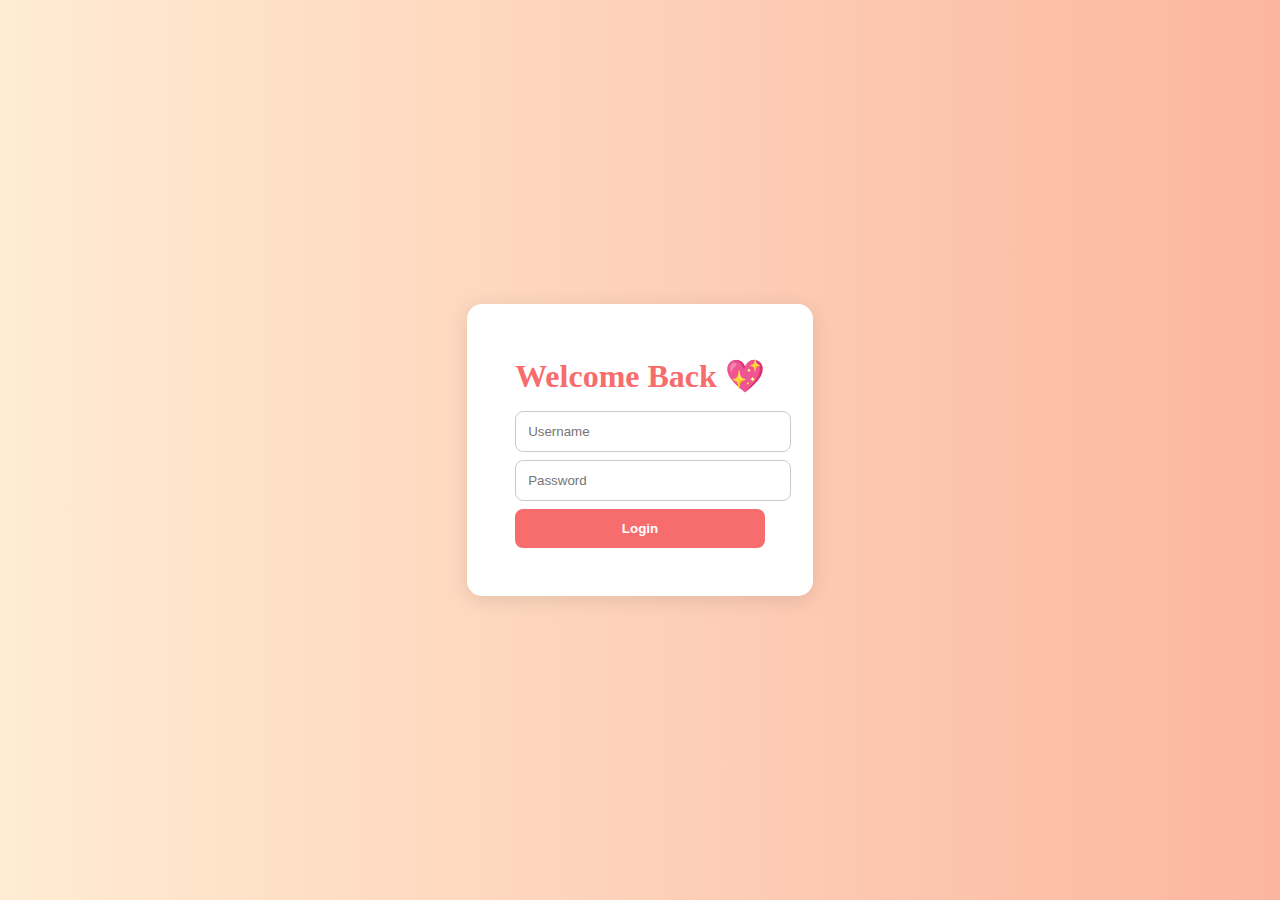
<file: index.html>
<!DOCTYPE html>
<html lang="en">
<head>
  <meta charset="UTF-8" />
  <meta name="viewport" content="width=device-width, initial-scale=1.0"/>
  <title>Our Love Story ❤️</title>
  <link href="https://fonts.googleapis.com/css2?family=Great+Vibes&family=Poppins:wght@300;500;700&display=swap" rel="stylesheet">
  <link rel="stylesheet" href="stylesindex.css" />
</head>
<body>

  <nav>
    <a href="index.html">Home</a>
    <a href="about.html">About Us</a>
    <a href="relationship.html">Relationship</a>
    <a href="memories.html">Memories</a>
    <a href="agreement.html">Agreement</a>
    <a href="bucketlist.html">Bucket List</a>
    <a href="goals.html">Dreams & Goals</a>
    <a href="countdown.html">Countdowns</a>
    <a href="playlist.html">Playlist</a>
    <a href="letter.html">Letter of Appreciation</a>
    <a href="gratitude.html">Gratitude Wall</a>
    <a href="chat.html">chatting box</a>
  </nav>

  <main class="home">
    <h1>Welcome to Our Love Story 💖</h1>
    <p>This is our personal space to celebrate our love, dreams, memories, and everything in between. Handcrafted with love, just for us.</p>

    <div class="countdown">
      Next Special Moment in: <span id="countdown">Loading...</span>
    </div>

    <a class="btn" href="memories.html">Explore Our Memories 📸</a>
  </main>

  <script>
    function countdownTimer() {
      const eventDate = new Date("2025-05-14 00:00:00").getTime();
      const timer = setInterval(() => {
        const now = new Date().getTime();
        const timeLeft = eventDate - now;

        if (timeLeft < 0) {
          document.getElementById("countdown").innerHTML = "It's today! 🎉";
          clearInterval(timer);
          return;
        }

        const days = Math.floor(timeLeft / (1000 * 60 * 60 * 24));
        const hours = Math.floor((timeLeft % (1000 * 60 * 60 * 24)) / (1000 * 60 * 60));
        const minutes = Math.floor((timeLeft % (1000 * 60 * 60)) / (1000 * 60));
        const seconds = Math.floor((timeLeft % (1000 * 60)) / 1000);

        document.getElementById("countdown").innerHTML = `${days}d ${hours}h ${minutes}m ${seconds}s`;;
      }, 1000);
    }

    countdownTimer();
  </script>

<script>
  const user = sessionStorage.getItem("loggedInUser");
  if (!user) {
    window.location.href = "login.html";
  }

  function logout() {
    sessionStorage.removeItem("loggedInUser");
    window.location.replace("login.html");
  }

  document.addEventListener("DOMContentLoaded", () => {
    const nav = document.querySelector("nav");

    if (nav && user) {
      const container = document.createElement("div");
      container.style.marginRight = "20px"; // Slightly left from the edge
      container.style.display = "flex";
      container.style.alignItems = "center";
      container.style.gap = "15px";

      const welcomeText = document.createElement("span");
      welcomeText.textContent = `Welcome, ${user.charAt(0).toUpperCase() + user.slice(1)}!`;
      welcomeText.style.color = "black";
      welcomeText.style.fontWeight = "bold";

      const logoutBtn = document.createElement("a");
      logoutBtn.href = "#";
      logoutBtn.textContent = "Logout";
      logoutBtn.style.color = "white";
      logoutBtn.style.textDecoration = "none";
      logoutBtn.style.fontWeight = "bold";
      logoutBtn.addEventListener("click", logout);

      container.appendChild(welcomeText);
      container.appendChild(logoutBtn);
      nav.appendChild(container);
    }
  });
</script>

</body>
</html>
</file>
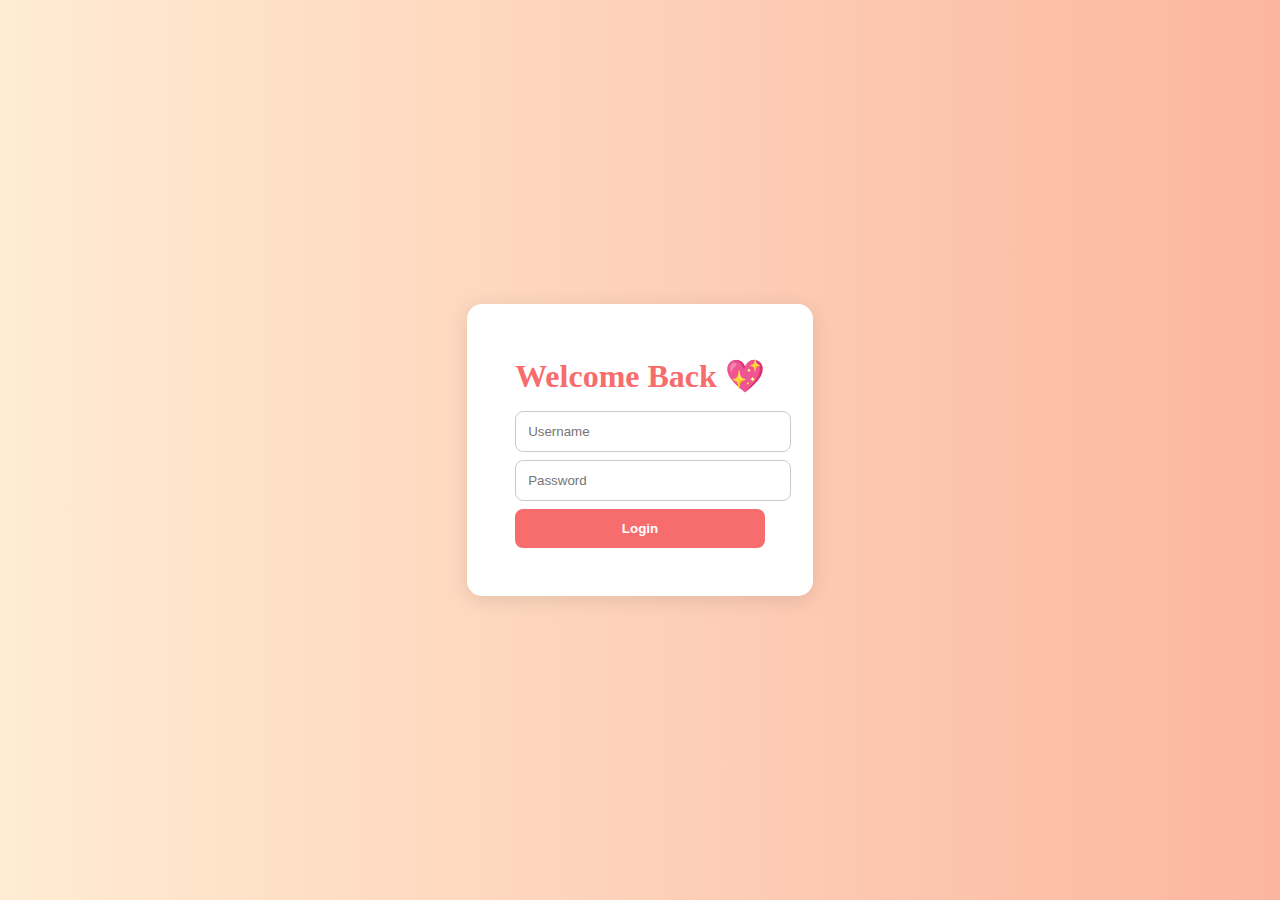
<file: about.html>
<!-- about.html -->
<!DOCTYPE html>
<html lang="en">
<head>
  <meta charset="UTF-8" />
  <meta name="viewport" content="width=device-width, initial-scale=1.0"/>
  <title>About Us</title>
  <link rel="stylesheet" href="stylesabout.css?v=3" />
  <link href="https://fonts.googleapis.com/css2?family=Great+Vibes&family=Poppins:wght@300;500;700&display=swap" rel="stylesheet"/>
</head>
<body>
  <nav>
    <a href="index.html">Home</a>
    <a href="about.html">About Us</a>
    <a href="relationship.html">Relationship</a>
    <a href="memories.html">Memories</a>
    <a href="agreement.html">Agreement</a>
    <a href="bucketlist.html">Bucket List</a>
    <a href="goals.html">Dreams & Goals</a>
    <a href="countdown.html">Countdowns</a>
    <a href="playlist.html">Playlist</a>
    <a href="letter.html">Letter of Appreciation</a>
    <a href="gratitude.html">Gratitude Wall</a>
    <a href="chat.html">chatting box</a>
  </nav>

  <main class="about">
    <h1>About Us 💑</h1>
    <div class="profile-cards">
      <div class="card">
        <input type="file" accept="image/*" class="profile-pic-input" onchange="previewImage(this, 'preview-me', 'image-harsh')" />
        <img id="preview-me" class="profile-pic" src="" alt="Your Photo" />
        <h2>About Harsh</h2>
        <p><strong>Name:</strong> [Your Name]</p>
        <p><strong>Things I love:</strong> [e.g., Coffee, Long walks, Good music]</p>
        <p><strong>Things I dislike:</strong> [e.g., Lateness, Loud noises]</p>
        <p><strong>Fun Fact:</strong> [e.g., I once danced in the rain for 2 hours straight]</p>
        <p><strong>Why I love you:</strong> [Write a personal note]</p>
      </div>

      <div class="card">
        <input type="file" accept="image/*" class="profile-pic-input" onchange="previewImage(this, 'preview-you', 'image-vini')" />
        <img id="preview-you" class="profile-pic" src="" alt="Partner Photo" />
        <h2>About Vini</h2>
        <p><strong>Name:</strong> [Partner's Name]</p>
        <p><strong>Things You Love:</strong> [e.g., Sunsets, Chocolates, Travel]</p>
        <p><strong>Things You Dislike:</strong> [e.g., Cold coffee, Bad jokes]</p>
        <p><strong>Fun Fact:</strong> [e.g., You know the lyrics of 100+ songs by heart]</p>
        <p><strong>What I Admire:</strong> [Write something sweet and real]</p>
      </div>
    </div>

    <section class="our-story">
      <h2>Our Story</h2>
      <p>We met on [Insert Day] and the moment we started talking, it felt like the world made sense. Over time, we’ve built something truly beautiful—filled with laughter, honesty, cuddles, tough talks, and a whole lot of love. This is our little digital home to celebrate us. ❤️</p>
    </section>
  </main>

  <script>
    const user = sessionStorage.getItem("loggedInUser");
    if (!user) {
      window.location.href = "login.html";
    }

    function logout() {
      sessionStorage.removeItem("loggedInUser");
      window.location.replace("login.html");
    }

    document.addEventListener("DOMContentLoaded", () => {
      const nav = document.querySelector("nav");

      if (nav && user) {
        const container = document.createElement("div");
        container.style.marginRight = "20px";
        container.style.display = "flex";
        container.style.alignItems = "center";
        container.style.gap = "15px";

        const welcomeText = document.createElement("span");
        welcomeText.textContent = `Welcome, ${user.charAt(0).toUpperCase() + user.slice(1)}!`;
        welcomeText.style.color = "black";
        welcomeText.style.fontWeight = "bold";

        const logoutBtn = document.createElement("a");
        logoutBtn.href = "#";
        logoutBtn.textContent = "Logout";
        logoutBtn.style.color = "white";
        logoutBtn.style.textDecoration = "none";
        logoutBtn.style.fontWeight = "bold";
        logoutBtn.addEventListener("click", logout);

        container.appendChild(welcomeText);
        container.appendChild(logoutBtn);
        nav.appendChild(container);
      }

      // Load saved images on page load
      const harshImage = localStorage.getItem('image-harsh');
      const viniImage = localStorage.getItem('image-vini');

      if (harshImage) {
        const harshImg = document.getElementById('preview-me');
        harshImg.src = harshImage;
        harshImg.style.display = 'block';
      }

      if (viniImage) {
        const viniImg = document.getElementById('preview-you');
        viniImg.src = viniImage;
        viniImg.style.display = 'block';
      }
    });

    function previewImage(input, previewId, storageKey) {
      const file = input.files[0];
      const preview = document.getElementById(previewId);
      if (file) {
        const reader = new FileReader();
        reader.onload = function (e) {
          const base64String = e.target.result;
          preview.src = base64String;
          preview.style.display = "block";
          try {
            localStorage.setItem(storageKey, base64String);
          } catch (err) {
            alert("Unable to save image. Try clearing storage or using a smaller file.");
          }
        };
        reader.readAsDataURL(file);
      }
    }
  </script>
</body>
</html>
</file>
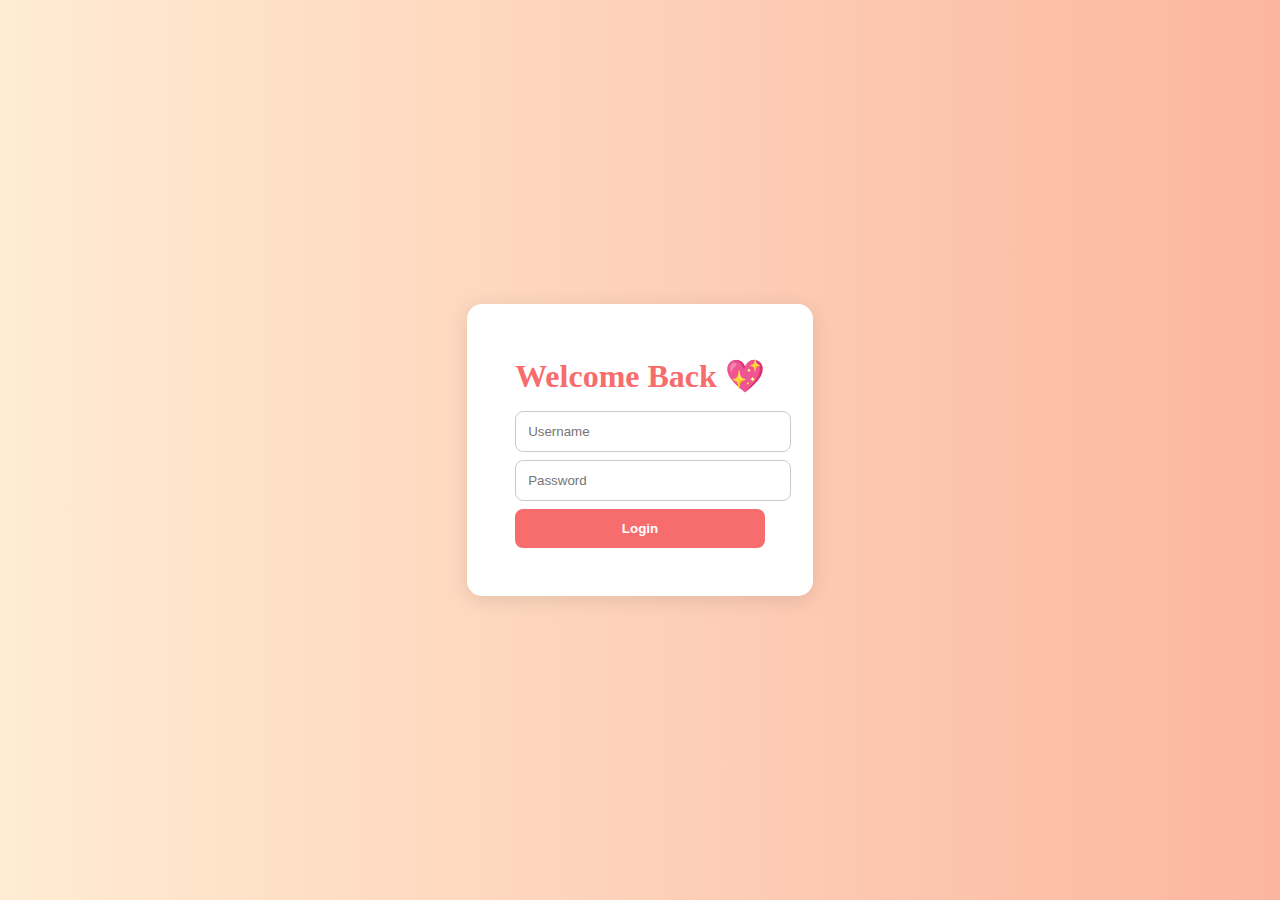
<file: agreement.html>
<!DOCTYPE html>
<html lang="en">
<head>
  <meta charset="UTF-8" />
  <meta name="viewport" content="width=device-width, initial-scale=1.0"/>
  <title>Our Agreement</title>
  <link rel="stylesheet" href="stylesagreement.css"/>
  <link href="https://fonts.googleapis.com/css2?family=Great+Vibes&display=swap" rel="stylesheet">
</head>
<body>
  <nav>
    <a href="index.html">Home</a>
    <a href="about.html">About Us</a>
    <a href="relationship.html">Relationship</a>
    <a href="memories.html">Memories</a>
    <a href="agreement.html">Agreement</a>
    <a href="bucketlist.html">Bucket List</a>
    <a href="goals.html">Dreams & Goals</a>
    <a href="countdown.html">Countdowns</a>
    <a href="playlist.html">Playlist</a>
    <a href="letter.html">Letter of Appreciation</a>
    <a href="gratitude.html">Gratitude Wall</a>
    <a href="chat.html">chatting box</a>
  </nav>

  <main class="agreement">
    <h1>Our Relationship Agreement</h1>
    <section class="agreement-section">
      <p>We promise to always communicate with love and respect, no matter how tough the day has been.</p>
      <p>We agree to celebrate small wins, comfort each other in sorrows, and continue growing — individually and together.</p>
      <p>This space is sacred to our journey, our efforts, and the love we continue to build every day.</p>
    </section>
    <section class="uploaded-agreement">
      <h2>Uploaded Document</h2>
      <p><a href="documents/relationship-agreement.pdf" target="_blank">Click here to view our agreement PDF 💌</a></p>
    </section>
  </main>
  <script>
     const user = sessionStorage.getItem("loggedInUser");
  if (!user) {
    window.location.href = "login.html";
  }

  function logout() {
    sessionStorage.removeItem("loggedInUser");
    window.location.replace("login.html");
  }
  
    document.addEventListener("DOMContentLoaded", () => {
      const nav = document.querySelector("nav");
  
      if (nav && user) {
        const container = document.createElement("div");
        container.style.marginRight = "20px"; // Slightly left from the edge
        container.style.display = "flex";
        container.style.alignItems = "center";
        container.style.gap = "15px";
  
        const welcomeText = document.createElement("span");
        welcomeText.textContent = `Welcome, ${user.charAt(0).toUpperCase() + user.slice(1)}!`;
        welcomeText.style.color = "black";
        welcomeText.style.fontWeight = "bold";
  
        const logoutBtn = document.createElement("a");
        logoutBtn.href = "#";
        logoutBtn.textContent = "Logout";
        logoutBtn.style.color = "white";
        logoutBtn.style.textDecoration = "none";
        logoutBtn.style.fontWeight = "bold";
        logoutBtn.addEventListener("click", logout);
  
        container.appendChild(welcomeText);
        container.appendChild(logoutBtn);
        nav.appendChild(container);
      }
    });
  </script>
  
</body>
</html>
</file>
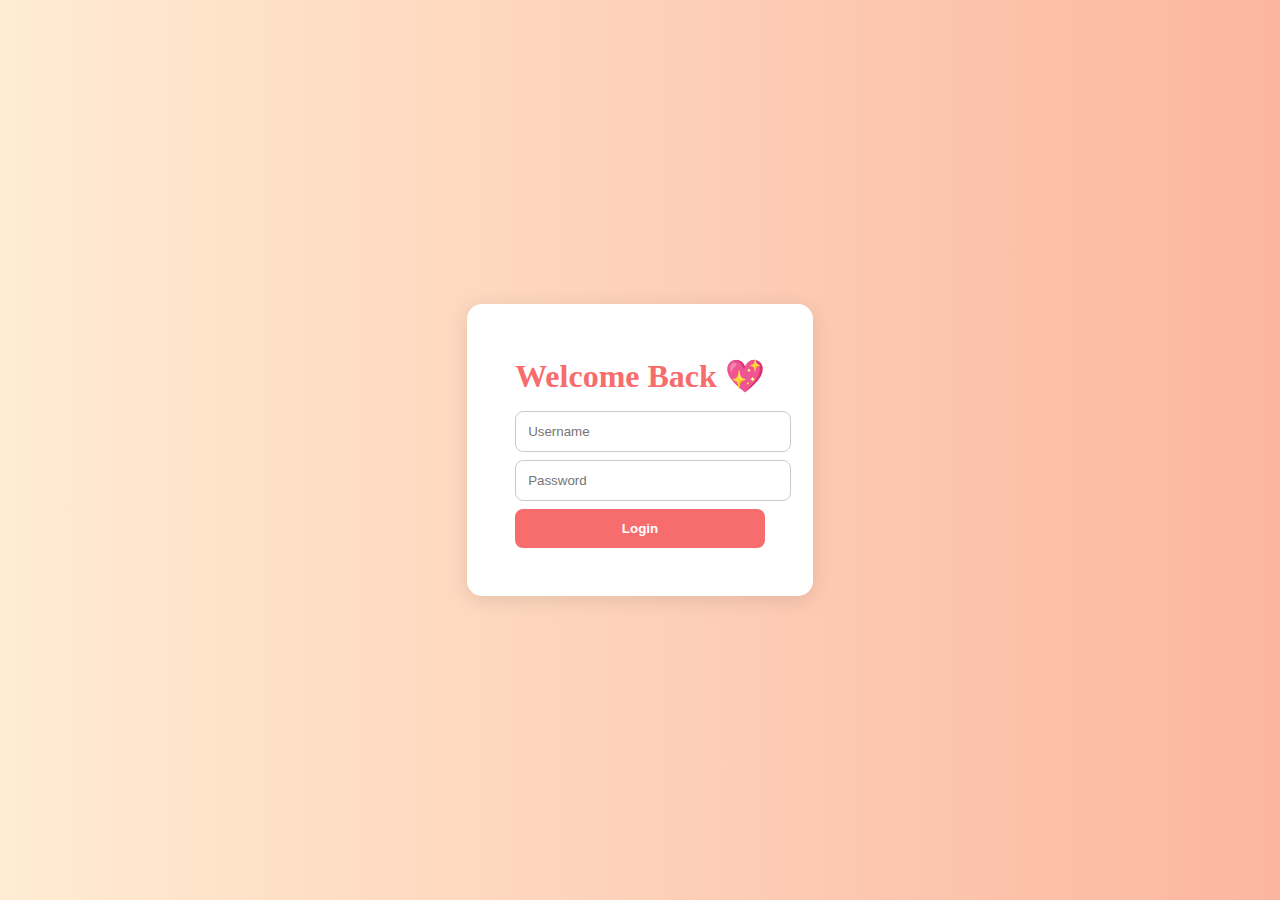
<file: bucketlist.html>
<!DOCTYPE html>
<html lang="en">
<head>
  <meta charset="UTF-8" />
  <meta name="viewport" content="width=device-width, initial-scale=1.0"/>
  <title>Our Bucket List</title>
  <link rel="stylesheet" href="stylesbucketlist.css">
  <link href="https://fonts.googleapis.com/css2?family=Poppins:wght@300;500&family=Great+Vibes&display=swap" rel="stylesheet">
</head>
<body>
  <nav>
    <a href="index.html">Home</a>
    <a href="about.html">About Us</a>
    <a href="relationship.html">Relationship</a>
    <a href="memories.html">Memories</a>
    <a href="agreement.html">Agreement</a>
    <a href="bucketlist.html">Bucket List</a>
    <a href="goals.html">Dreams & Goals</a>
    <a href="countdown.html">Countdowns</a>
    <a href="playlist.html">Playlist</a>
    <a href="letter.html">Letter of Appreciation</a>
    <a href="gratitude.html">Gratitude Wall</a>
    <a href="chat.html">chatting box</a>
  </nav>

  <main class="bucket">
    <h1>🎯 Our Shared Bucket List</h1>
    <form id="bucket-form">
      <input type="hidden" id="username" required />
      <input type="text" id="item" placeholder="Add a new bucket list item..." required />
      <button type="submit">➕ Add</button>
    </form>
    <div id="bucket-items" class="bucket-container"></div>
  </main>

  <script type="module" src="bucketlist.js"></script>

  <script>
    const user = sessionStorage.getItem("loggedInUser");
  if (!user) {
    window.location.href = "login.html";
  }

  function logout() {
    sessionStorage.removeItem("loggedInUser");
    window.location.replace("login.html");
  }

    // Auto-fill hidden username input
    document.addEventListener("DOMContentLoaded", () => {
      const usernameInput = document.getElementById("username");
      if (usernameInput) {
        usernameInput.value = user;
      }

      // Add welcome + logout link without affecting nav styling
      const nav = document.querySelector("nav");
      if (nav && user) {
        const span = document.createElement("span");
        span.textContent = `Welcome, ${user.charAt(0).toUpperCase() + user.slice(1)}!`;
        span.style.color = "black";
        span.style.fontWeight = "bold";
        span.style.marginLeft = "15px";

        const logout = document.createElement("a");
        logout.textContent = "Logout";
        logout.href = "#";
        logout.style.marginLeft = "10px";
        logout.style.color = "white";
        logout.style.fontWeight = "bold";
        logout.style.textDecoration = "none";
        logout.addEventListener("click", () => {
          localStorage.removeItem("loggedInUser");
          window.location.href = "login.html";
        });

        nav.appendChild(span);
        nav.appendChild(logout);
      }
    });
  </script>
</body>
</html>
</file>
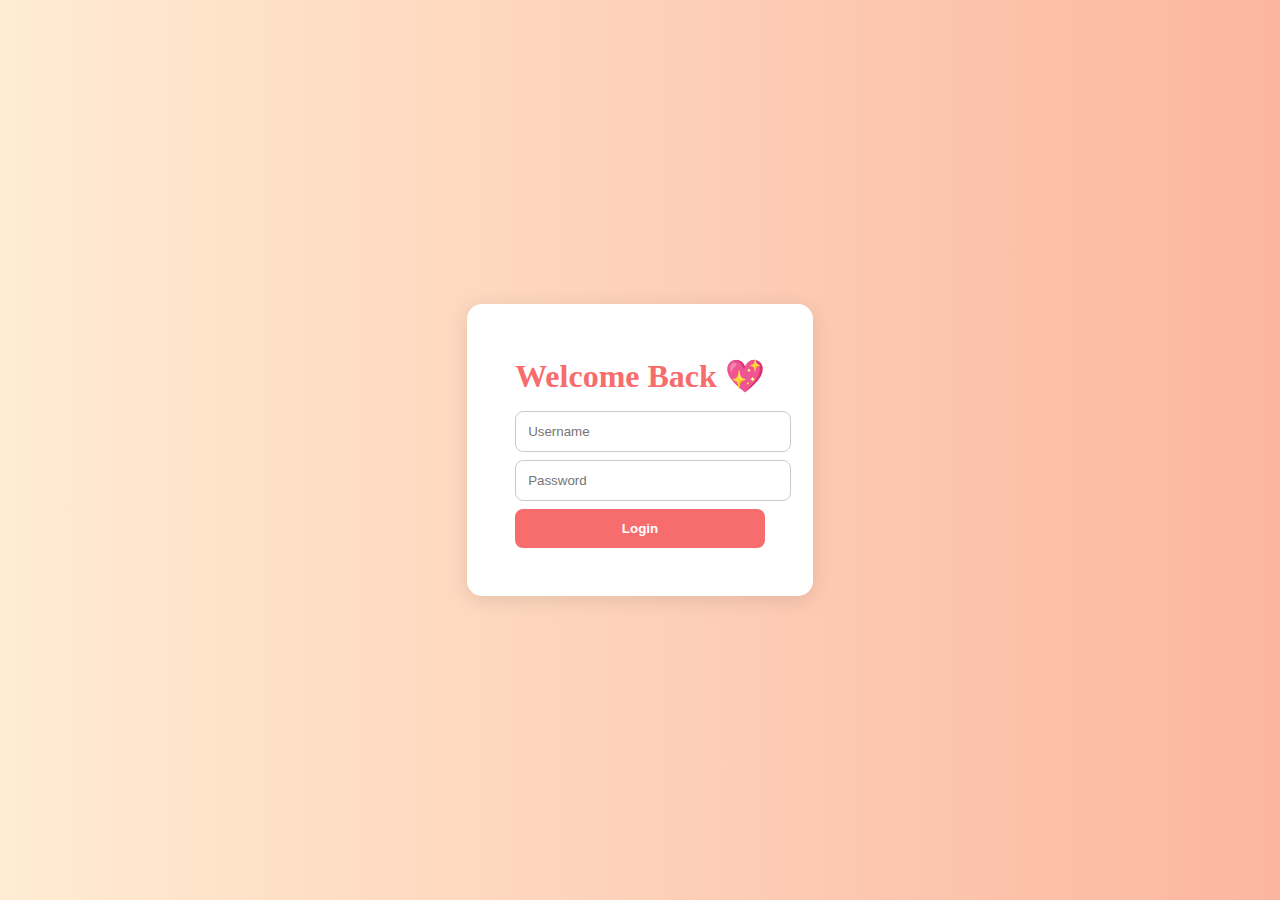
<file: chat.html>
<!DOCTYPE html>
<html lang="en">
<head>
  <meta charset="UTF-8" />
  <meta name="viewport" content="width=device-width, initial-scale=1.0"/>
  <title>Chat Box</title>
  <link rel="stylesheet" href="styleschatbox2.css">
  <link href="https://fonts.googleapis.com/css2?family=Poppins:wght@300;500&display=swap" rel="stylesheet">
</head>
<body>
  <nav>
    <a href="index.html">Home</a>
    <a href="about.html">About Us</a>
    <a href="relationship.html">Relationship</a>
    <a href="memories.html">Memories</a>
    <a href="agreement.html">Agreement</a>
    <a href="bucketlist.html">Bucket List</a>
    <a href="goals.html">Dreams & Goals</a>
    <a href="countdown.html">Countdowns</a>
    <a href="playlist.html">Playlist</a>
    <a href="letter.html">Letter of Appreciation</a>
    <a href="gratitude.html">Gratitude Wall</a>
    <a href="chat.html">chatting box</a>
  </nav>

  <main>
    <h1>Our Private Chat 💬</h1>

    <form id="chat-form">
      <input type="hidden" id="username" required />
      <input type="text" id="message" placeholder="Type your message..." required />
      <button type="submit">Send</button>
    </form>

    <div id="messages" class="messages-container"></div>
  </main>

  <script type="module" src="chat.js"></script>

  <script>
    const user = sessionStorage.getItem("loggedInUser");
  if (!user) {
    window.location.href = "login.html";
  }

  function logout() {
    sessionStorage.removeItem("loggedInUser");
    window.location.replace("login.html");
  }

    // Set username input automatically
    document.addEventListener("DOMContentLoaded", () => {
      const usernameInput = document.getElementById("username");
      if (usernameInput && user) {
        usernameInput.value = user;
      }

      const nav = document.querySelector("nav");

      if (nav && user) {
        const container = document.createElement("div");
        container.style.marginRight = "20px";
        container.style.display = "flex";
        container.style.alignItems = "center";
        container.style.gap = "15px";

        const welcomeText = document.createElement("span");
        welcomeText.textContent = `Welcome, ${user.charAt(0).toUpperCase() + user.slice(1)}!`;
        welcomeText.style.color = "black";
        welcomeText.style.fontWeight = "bold";

        const logoutBtn = document.createElement("a");
        logoutBtn.href = "#";
        logoutBtn.textContent = "Logout";
        logoutBtn.style.color = "white";
        logoutBtn.style.textDecoration = "none";
        logoutBtn.style.fontWeight = "bold";
        logoutBtn.addEventListener("click", () => {
          localStorage.removeItem("loggedInUser");
          window.location.replace("login.html");
        });

        container.appendChild(welcomeText);
        container.appendChild(logoutBtn);
        nav.appendChild(container);
      }
    });
  </script>
</body>
</html>
</file>
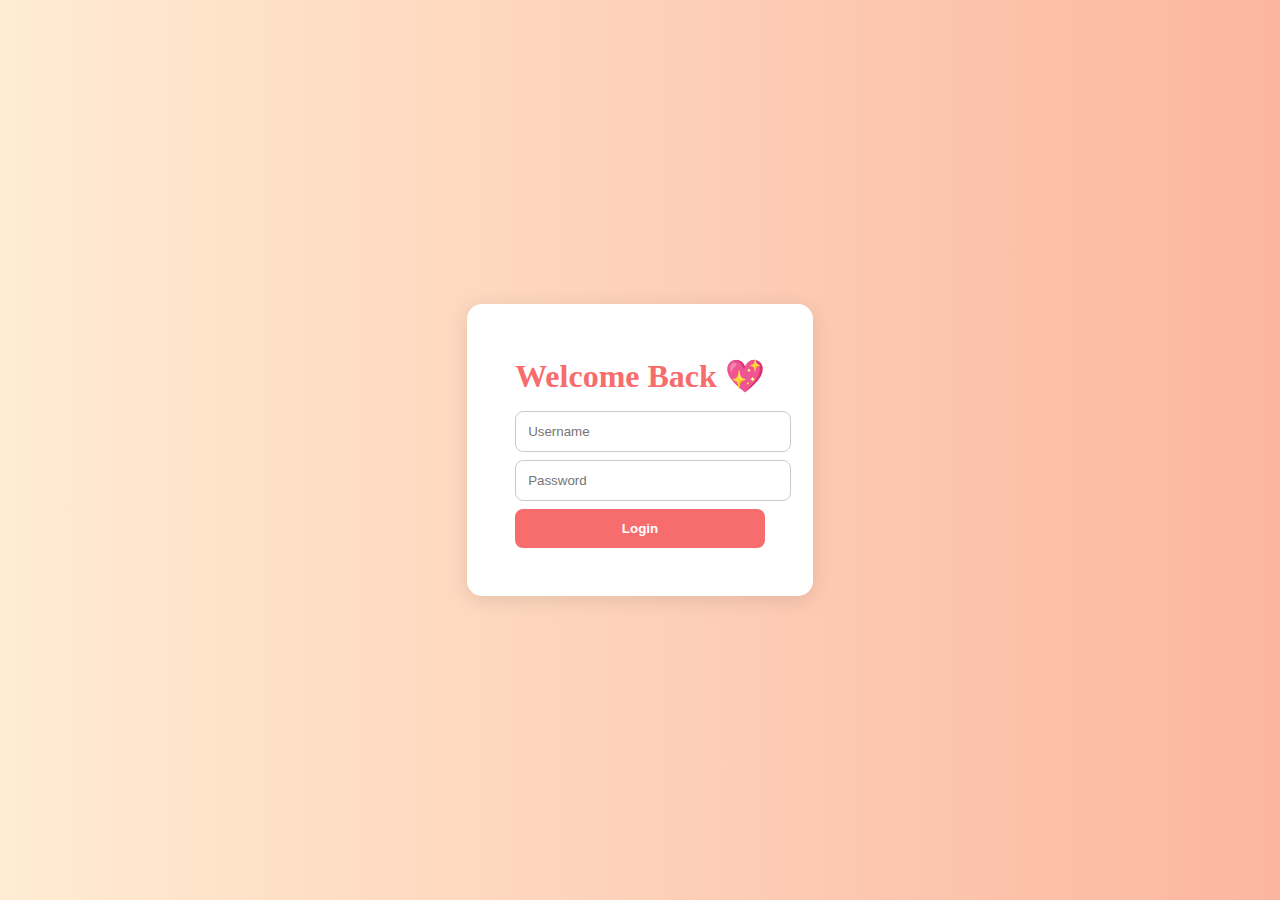
<file: chatbox.html>
<!DOCTYPE html>
<html lang="en">
<head>
  <meta charset="UTF-8" />
  <meta name="viewport" content="width=device-width, initial-scale=1.0"/>
  <title>Monthly Chat Box</title>
  <link rel="stylesheet" href="styleschatbox.css" />
  <link href="https://fonts.googleapis.com/css2?family=Great+Vibes&display=swap" rel="stylesheet">
</head>
<body>
  <nav>
    <a href="index.html">Home</a>
    <a href="about.html">About Us</a>
    <a href="relationship.html">Relationship</a>
    <a href="memories.html">Memories</a>
    <a href="agreement.html">Agreement</a>
    <a href="bucketlist.html">Bucket List</a>
    <a href="goals.html">Dreams & Goals</a>
    <a href="countdown.html">Countdowns</a>
    <a href="playlist.html">Playlist</a>
    <a href="letter.html">Letter of Appreciation</a>
    <a href="gratitude.html">Gratitude Wall</a>
    <a href="chat.html">chatting box</a>
  </nav>

  <main class="chatbox">
    <h1>Monthly Chat Box 💬</h1>

    <section class="discussion">
      <div class="prompt-box">
        <h2>🧠 Discussion Prompts</h2>
        <ul>
          <li>How did we feel about our relationship this month?</li>
          <li>What made us feel appreciated recently?</li>
          <li>Is there something we can improve together?</li>
          <li>What moments made us laugh or smile the most?</li>
          <li>Any worries, concerns, or thoughts we want to share?</li>
        </ul>
      </div>

      <div class="journal-box">
        <h2>📝 Personal Reflections</h2>
        <textarea placeholder="Write your thoughts here..."></textarea>
        <button>Save Reflection</button>
      </div>
    </section>
  </main>

  <script>
    const user = sessionStorage.getItem("loggedInUser");
  if (!user) {
    window.location.href = "login.html";
  }

  function logout() {
    sessionStorage.removeItem("loggedInUser");
    window.location.replace("login.html");
  }

    document.addEventListener("DOMContentLoaded", () => {
      const nav = document.querySelector("nav");
  
      if (nav && user) {
        const container = document.createElement("div");
        container.style.marginRight = "20px"; // Slightly left from the edge
        container.style.display = "flex";
        container.style.alignItems = "center";
        container.style.gap = "15px";
  
        const welcomeText = document.createElement("span");
        welcomeText.textContent = `Welcome, ${user.charAt(0).toUpperCase() + user.slice(1)}!`;
        welcomeText.style.color = "black";
        welcomeText.style.fontWeight = "bold";
  
        const logoutBtn = document.createElement("a");
        logoutBtn.href = "#";
        logoutBtn.textContent = "Logout";
        logoutBtn.style.color = "white";
        logoutBtn.style.textDecoration = "none";
        logoutBtn.style.fontWeight = "bold";
        logoutBtn.addEventListener("click", logout);
  
        container.appendChild(welcomeText);
        container.appendChild(logoutBtn);
        nav.appendChild(container);
      }
    });
  </script>
  
</body>
</html>
</file>
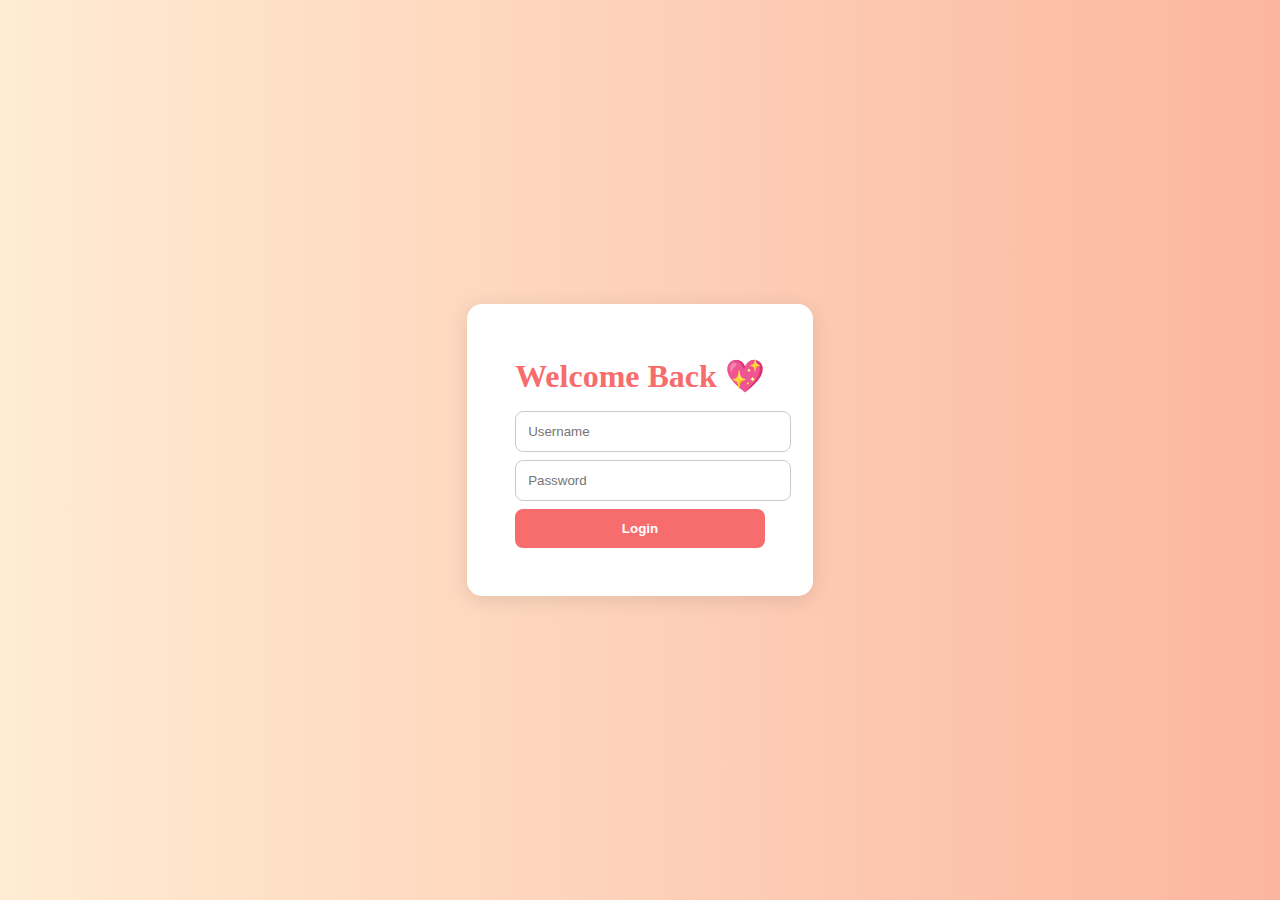
<file: countdown.html>
<!DOCTYPE html>
<html lang="en">
<head>
  <meta charset="UTF-8" />
  <meta name="viewport" content="width=device-width, initial-scale=1.0"/>
  <title>Countdowns</title>
  <link rel="stylesheet" href="stylescountdowns.css" />
  <link href="https://fonts.googleapis.com/css2?family=Great+Vibes&display=swap" rel="stylesheet">
</head>
<body>
  <nav>
    <a href="index.html">Home</a>
    <a href="about.html">About Us</a>
    <a href="relationship.html">Relationship</a>
    <a href="memories.html">Memories</a>
    <a href="agreement.html">Agreement</a>
    <a href="bucketlist.html">Bucket List</a>
    <a href="goals.html">Dreams & Goals</a>
    <a href="countdown.html">Countdowns</a>
    <a href="playlist.html">Playlist</a>
    <a href="letter.html">Letter of Appreciation</a>
    <a href="gratitude.html">Gratitude Wall</a>
    <a href="chat.html">chatting box</a>
  </nav>

  <main class="countdowns">
    <h1>Our Special Countdown Timers ⏳</h1>

    <section class="timer-boxes">
      <div class="timer-card">
        <h2> 8 months Anniversary ❤️</h2>
        <p id="anniversary"></p>
      </div>

      <div class="timer-card">
        <h2>Next Trip ✈️</h2>
        <p id="trip"></p>
      </div>

      <div class="timer-card">
        <h2>Days Since We are together 🌸</h2>
        <p id="sinceMet"></p>
      </div>
    </section>
  </main>

  <script>
    function countdown(id, targetDate) {
      const countEl = document.getElementById(id);
      const now = new Date();
      const distance = targetDate - now;

      if (distance < 0) {
        countEl.innerHTML = "🎉 It's here!";
        return;
      }

      const days = Math.floor(distance / (1000 * 60 * 60 * 24));
      const hours = Math.floor((distance / (1000 * 60 * 60)) % 24);
      const minutes = Math.floor((distance / (1000 * 60)) % 60);
      const seconds = Math.floor((distance / 1000) % 60);

      countEl.innerHTML = `${days}d ${hours}h ${minutes}m ${seconds}s`;
    }

    const anniversaryDate = new Date("2025-05-14T00:00:00");
    const tripDate = new Date("2025-08-25T00:00:00");
    const metDate = new Date("2024-09-14T00:00:00");

    setInterval(() => {
      countdown("anniversary", anniversaryDate);
      countdown("trip", tripDate);
      const now = new Date();
      const since = Math.floor((now - metDate) / (1000 * 60 * 60 * 24));
      document.getElementById("sinceMet").innerHTML = `${since} days ❤️`;
    }, 1000);
  </script>

<script>
   const user = sessionStorage.getItem("loggedInUser");
  if (!user) {
    window.location.href = "login.html";
  }

  function logout() {
    sessionStorage.removeItem("loggedInUser");
    window.location.replace("login.html");
  }

  document.addEventListener("DOMContentLoaded", () => {
    const nav = document.querySelector("nav");

    if (nav && user) {
      const container = document.createElement("div");
      container.style.marginRight = "20px"; // Slightly left from the edge
      container.style.display = "flex";
      container.style.alignItems = "center";
      container.style.gap = "15px";

      const welcomeText = document.createElement("span");
      welcomeText.textContent = `Welcome, ${user.charAt(0).toUpperCase() + user.slice(1)}!`;
      welcomeText.style.color = "black";
      welcomeText.style.fontWeight = "bold";

      const logoutBtn = document.createElement("a");
      logoutBtn.href = "#";
      logoutBtn.textContent = "Logout";
      logoutBtn.style.color = "white";
      logoutBtn.style.textDecoration = "none";
      logoutBtn.style.fontWeight = "bold";
      logoutBtn.addEventListener("click", logout);

      container.appendChild(welcomeText);
      container.appendChild(logoutBtn);
      nav.appendChild(container);
    }
  });
</script>

</body>
</html>
</file>
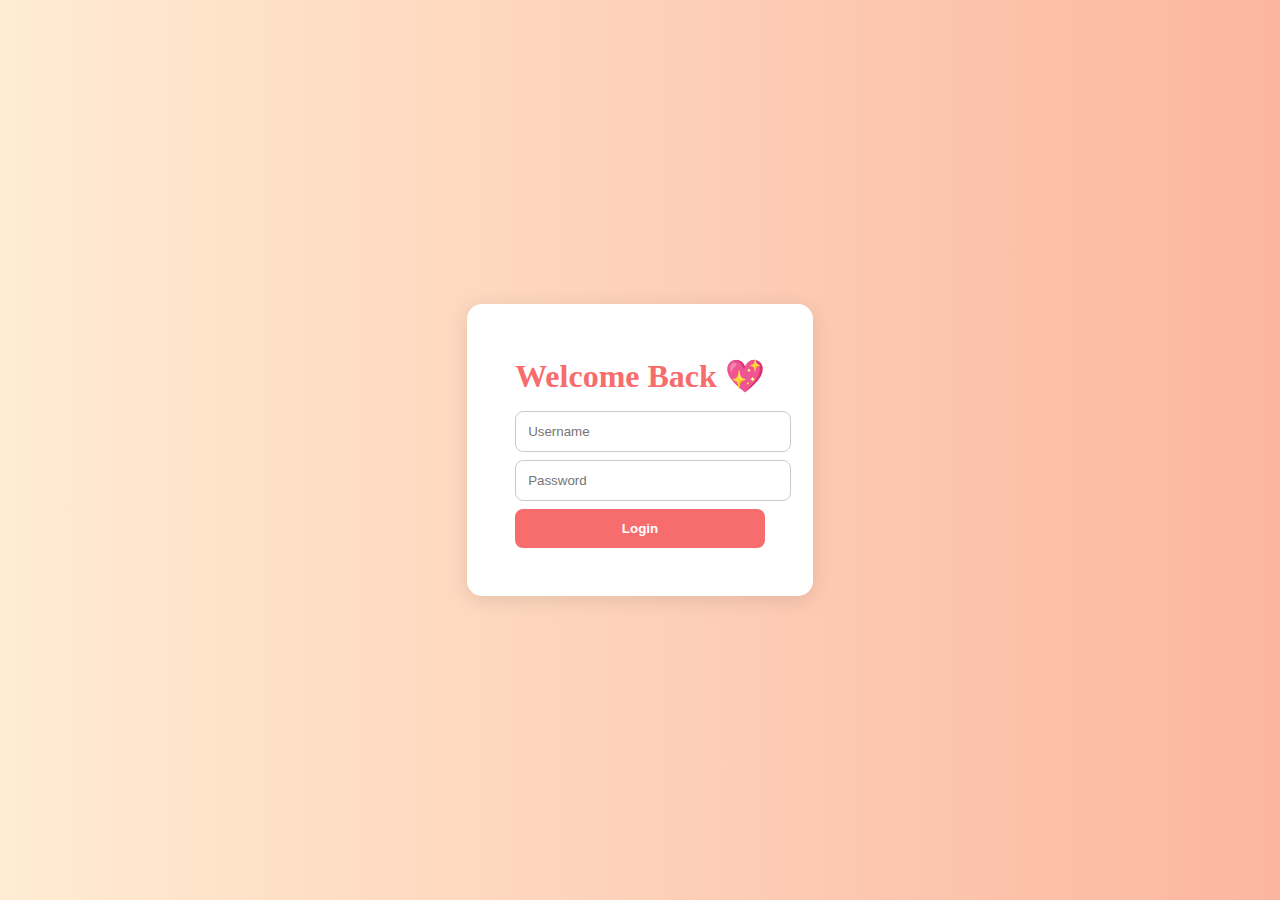
<file: goals.html>
<!DOCTYPE html>
<html lang="en">
<head>
  <meta charset="UTF-8" />
  <meta name="viewport" content="width=device-width, initial-scale=1.0"/>
  <title>Dreams & Goals</title>
  <link rel="stylesheet" href="stylesdreams&goals.css" />
  <link href="https://fonts.googleapis.com/css2?family=Great+Vibes&display=swap" rel="stylesheet">
</head>
<body>
  <nav>
    <a href="index.html">Home</a>
    <a href="about.html">About Us</a>
    <a href="relationship.html">Relationship</a>
    <a href="memories.html">Memories</a>
    <a href="agreement.html">Agreement</a>
    <a href="bucketlist.html">Bucket List</a>
    <a href="goals.html">Dreams & Goals</a>
    <a href="countdown.html">Countdowns</a>
    <a href="playlist.html">Playlist</a>
    <a href="letter.html">Letter of Appreciation</a>
    <a href="gratitude.html">Gratitude Wall</a>
    <a href="chat.html">chatting box</a>
  </nav>

  <main class="goals">
    <h1>Our Dreams & Goals 💫</h1>

    <section class="goal-section">
      <div class="goal-box">
        <h2>🎯 Couple Goals</h2>
        <ul>
          <li>Travel to Japan together 🗾</li>
          <li>Start a joint creative project 🎨</li>
          <li>Build a cozy home with a mini library 🏡</li>
          <li>Celebrate every anniversary uniquely 💖</li>
        </ul>
      </div>

      <div class="goal-box">
        <h2>🌸 Her Goals</h2>
        <ul>
          <li>Launch her passion blog ✍️</li>
          <li>Complete a baking course 🎂</li>
          <li>Host a podcast 🎙️</li>
        </ul>
      </div>

      <div class="goal-box">
        <h2>🌟 His Goals</h2>
        <ul>
          <li>Start a side business 💼</li>
          <li>Learn photography 📸</li>
          <li>Run a half marathon 🏃‍♂️</li>
        </ul>
      </div>
    </section>
  </main>

  <script>
    const user = sessionStorage.getItem("loggedInUser");
  if (!user) {
    window.location.href = "login.html";
  }

  function logout() {
    sessionStorage.removeItem("loggedInUser");
    window.location.replace("login.html");
  }
  
    document.addEventListener("DOMContentLoaded", () => {
      const nav = document.querySelector("nav");
  
      if (nav && user) {
        const container = document.createElement("div");
        container.style.marginRight = "20px"; // Slightly left from the edge
        container.style.display = "flex";
        container.style.alignItems = "center";
        container.style.gap = "15px";
  
        const welcomeText = document.createElement("span");
        welcomeText.textContent = `Welcome, ${user.charAt(0).toUpperCase() + user.slice(1)}!`;
        welcomeText.style.color = "black";
        welcomeText.style.fontWeight = "bold";
  
        const logoutBtn = document.createElement("a");
        logoutBtn.href = "#";
        logoutBtn.textContent = "Logout";
        logoutBtn.style.color = "white";
        logoutBtn.style.textDecoration = "none";
        logoutBtn.style.fontWeight = "bold";
        logoutBtn.addEventListener("click", logout);
  
        container.appendChild(welcomeText);
        container.appendChild(logoutBtn);
        nav.appendChild(container);
      }
    });
  </script>
  
</body>
</html>
</file>
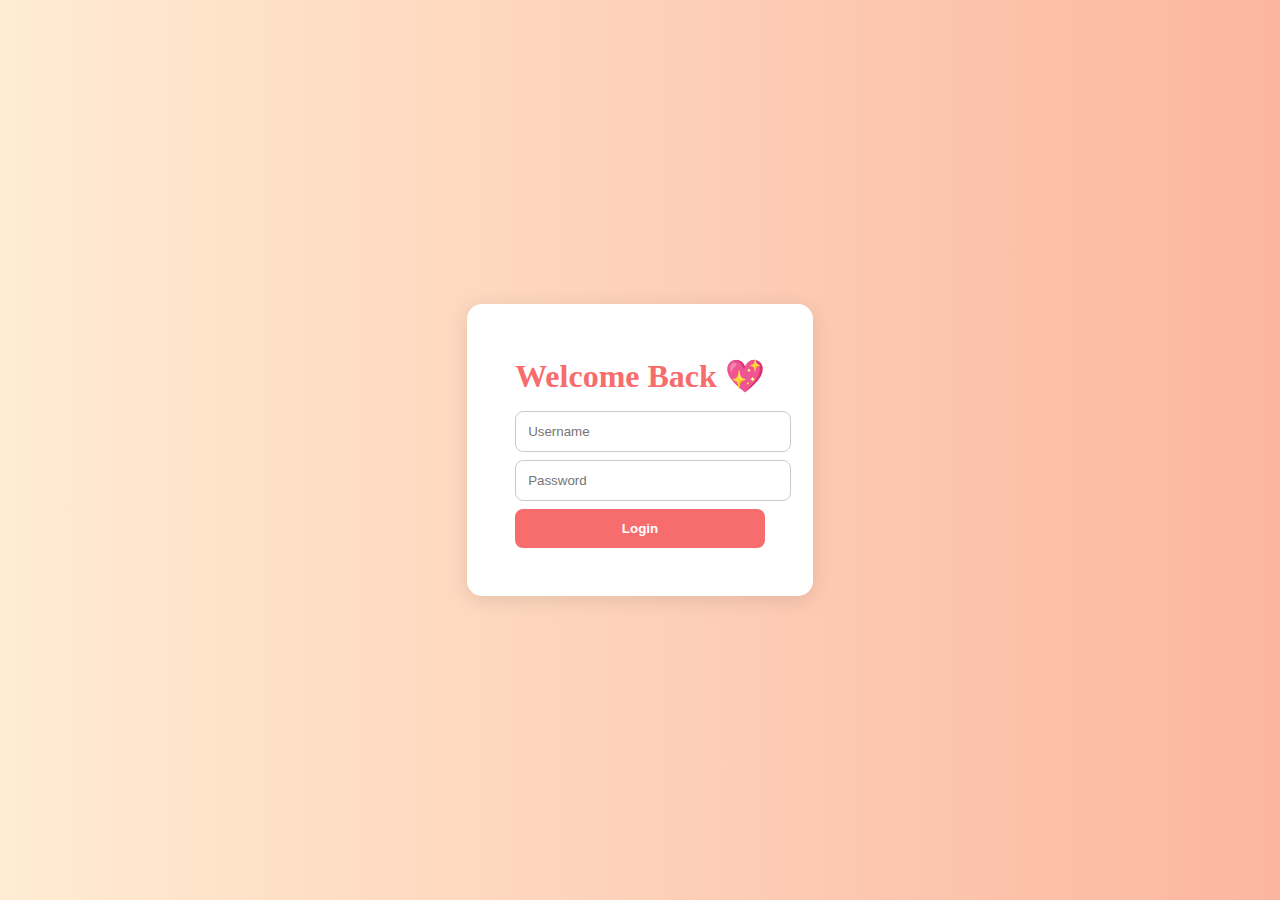
<file: gratitude.html>
<!DOCTYPE html>
<html lang="en">
<head>
  <meta charset="UTF-8" />
  <meta name="viewport" content="width=device-width, initial-scale=1.0"/>
  <title>Gratitude Wall</title>
  <link rel="stylesheet" href="stylesgratitude.css">
  <link href="https://fonts.googleapis.com/css2?family=Great+Vibes&family=Poppins:wght@300;500&display=swap" rel="stylesheet">
</head>
<body>
  <nav>
    <a href="index.html">Home</a>
    <a href="about.html">About Us</a>
    <a href="relationship.html">Relationship</a>
    <a href="memories.html">Memories</a>
    <a href="agreement.html">Agreement</a>
    <a href="bucketlist.html">Bucket List</a>
    <a href="goals.html">Dreams & Goals</a>
    <a href="countdown.html">Countdowns</a>
    <a href="playlist.html">Playlist</a>
    <a href="letter.html">Letter of Appreciation</a>
    <a href="gratitude.html">Gratitude Wall</a>
    <a href="chat.html">chatting box</a>
  </nav>
  
  <main class="gratitude">
    <h1>Gratitude Wall 🙏</h1>
    <p class="intro">Write down what you're thankful for and see it bloom here 💖</p>

    <form id="gratitude-form">
      <input type="hidden" id="name-input" required />
      <input type="text" id="gratitude-input" placeholder="I'm grateful for..." required />
      <button type="submit">Add</button>
    </form>

    <div id="gratitude-wall" class="wall"></div>
  </main>

  <script src="gratitude.js"></script>

  <script>
    const user = sessionStorage.getItem("loggedInUser");
    if (!user) {
      window.location.href = "login.html";
    }

    function logout() {
      sessionStorage.removeItem("loggedInUser");
      window.location.replace("login.html");
    }

    document.addEventListener("DOMContentLoaded", () => {
      // Auto-fill hidden name input
      const nameInput = document.getElementById("name-input");
      if (nameInput) {
        nameInput.value = user;
      }

      // Add welcome + logout link without affecting nav styling
      const nav = document.querySelector("nav");
      if (nav && user) {
        const container = document.createElement("div");
        container.style.marginRight = "20px";
        container.style.display = "flex";
        container.style.alignItems = "center";
        container.style.gap = "15px";

        const welcomeText = document.createElement("span");
        welcomeText.textContent = `Welcome, ${user.charAt(0).toUpperCase() + user.slice(1)}!`;
        welcomeText.style.color = "black";
        welcomeText.style.fontWeight = "bold";

        const logoutBtn = document.createElement("a");
        logoutBtn.href = "#";
        logoutBtn.textContent = "Logout";
        logoutBtn.style.color = "white";
        logoutBtn.style.textDecoration = "none";
        logoutBtn.style.fontWeight = "bold";
        logoutBtn.addEventListener("click", logout);

        container.appendChild(welcomeText);
        container.appendChild(logoutBtn);
        nav.appendChild(container);
      }
    });
  </script>
</body>
</html>
</file>
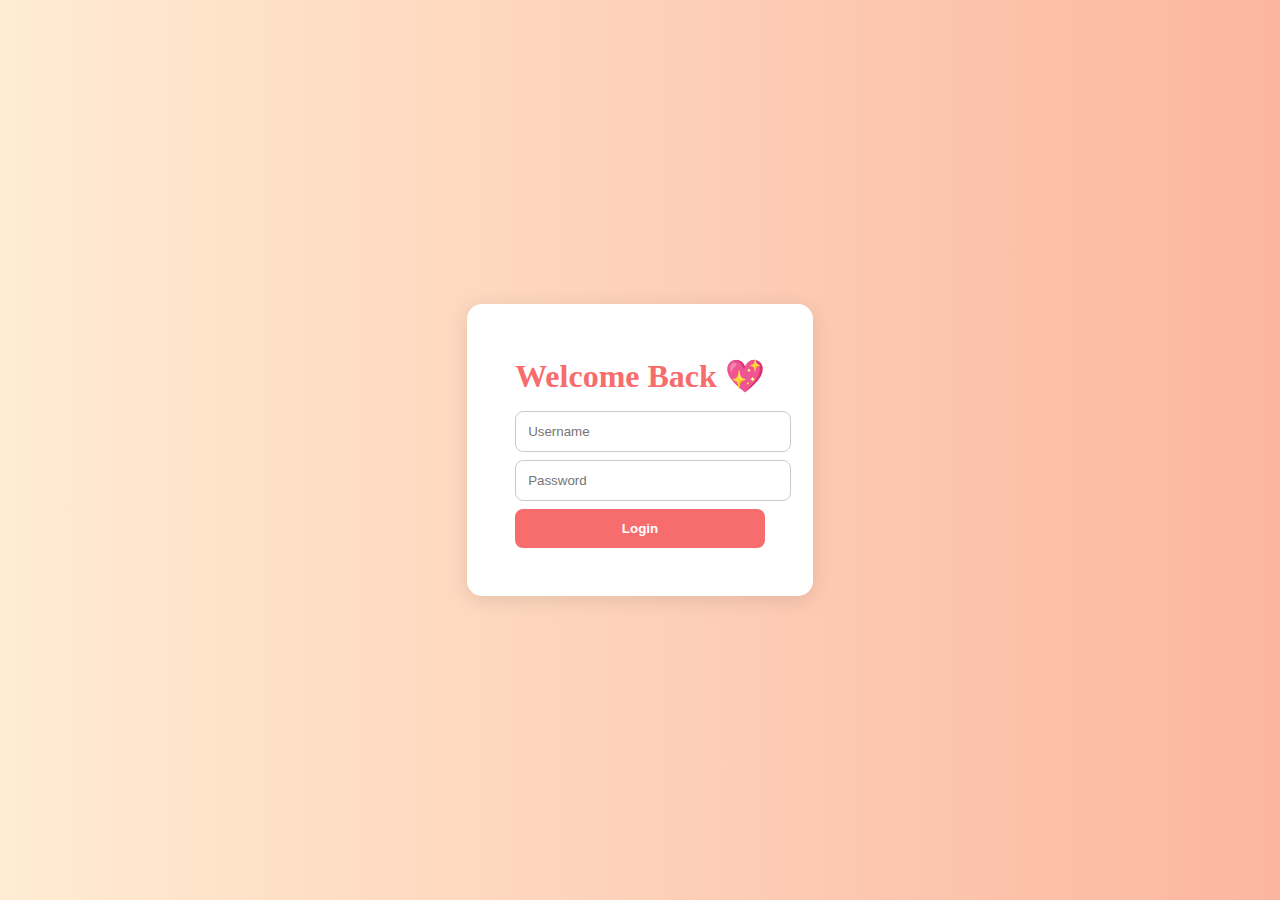
<file: letter.html>
<!DOCTYPE html>
<html lang="en">
<head>
  <meta charset="UTF-8" />
  <meta name="viewport" content="width=device-width, initial-scale=1.0"/>
  <title>Letter of Appreciation</title>
  <link rel="stylesheet" href="stylesloa.css" />
  <link href="https://fonts.googleapis.com/css2?family=Great+Vibes&display=swap" rel="stylesheet">
</head>
<body>
  <nav>
    <a href="index.html">Home</a>
    <a href="about.html">About Us</a>
    <a href="relationship.html">Relationship</a>
    <a href="memories.html">Memories</a>
    <a href="agreement.html">Agreement</a>
    <a href="bucketlist.html">Bucket List</a>
    <a href="goals.html">Dreams & Goals</a>
    <a href="countdown.html">Countdowns</a>
    <a href="playlist.html">Playlist</a>
    <a href="letter.html">Letter of Appreciation</a>
    <a href="gratitude.html">Gratitude Wall</a>
    <a href="chat.html">chatting box</a>
  </nav>

  <main class="loa">
    <h1>Letter of Appreciation 💖</h1>
    <section class="letter-box">
      <h2>To My Favorite Person,</h2>
      <p>
        I just wanted to pause and appreciate everything that you are — your kindness, your laughter, your strength,
        and the way you light up my world. This journey has been nothing short of beautiful, and I cherish every moment we've shared.
        <br><br>
        Thank you for being you, for loving me, for growing with me. I'm proud of us.
      </p>
      <p class="signature">With love, always<br>❤️</p>
    </section>
  </main>

  <script>
    const user = sessionStorage.getItem("loggedInUser");
  if (!user) {
    window.location.href = "login.html";
  }

  function logout() {
    sessionStorage.removeItem("loggedInUser");
    window.location.replace("login.html");
  }
  
    document.addEventListener("DOMContentLoaded", () => {
      const nav = document.querySelector("nav");
  
      if (nav && user) {
        const container = document.createElement("div");
        container.style.marginRight = "20px"; // Slightly left from the edge
        container.style.display = "flex";
        container.style.alignItems = "center";
        container.style.gap = "15px";
  
        const welcomeText = document.createElement("span");
        welcomeText.textContent = `Welcome, ${user.charAt(0).toUpperCase() + user.slice(1)}!`;
        welcomeText.style.color = "black";
        welcomeText.style.fontWeight = "bold";
  
        const logoutBtn = document.createElement("a");
        logoutBtn.href = "#";
        logoutBtn.textContent = "Logout";
        logoutBtn.style.color = "white";
        logoutBtn.style.textDecoration = "none";
        logoutBtn.style.fontWeight = "bold";
        logoutBtn.addEventListener("click", logout);
  
        container.appendChild(welcomeText);
        container.appendChild(logoutBtn);
        nav.appendChild(container);
      }
    });
  </script>
  
</body>
</html>
</file>
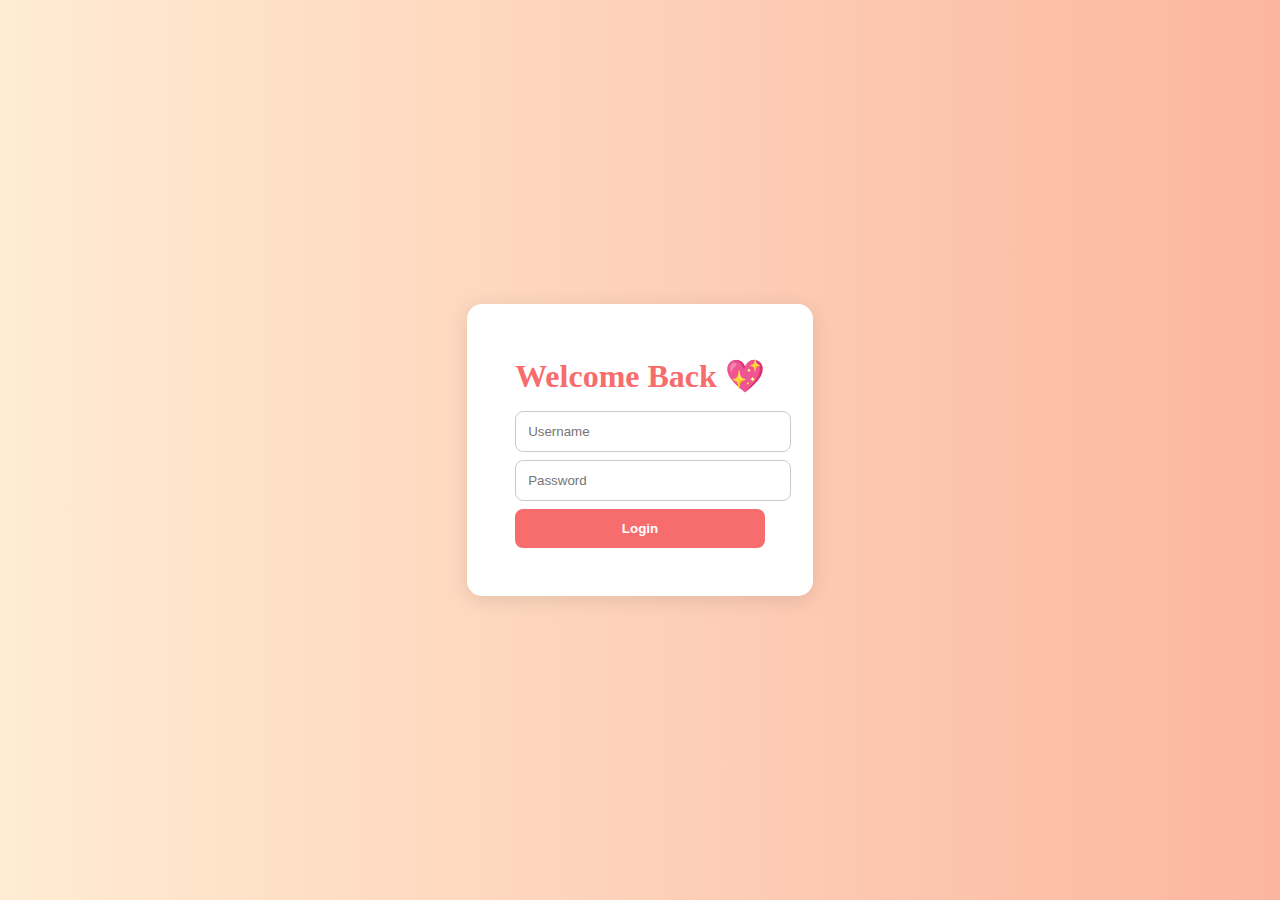
<file: login.html>
<!DOCTYPE html>
<html lang="en">
<head>
  <meta charset="UTF-8" />
  <title>Login to Our Love Story</title>
  <link rel="stylesheet" href="styleslogin.css" />
</head>
<body>
  <div class="login-container">
    <h1>Welcome Back 💖</h1>
    <form id="login-form">
      <input type="text" id="username" placeholder="Username" required />
      <input type="password" id="password" placeholder="Password" required />
      <button type="submit">Login</button>
      <p id="error-msg"></p>
    </form>
  </div>

  <script src="login.js"></script>
</body>
</html>
</file>
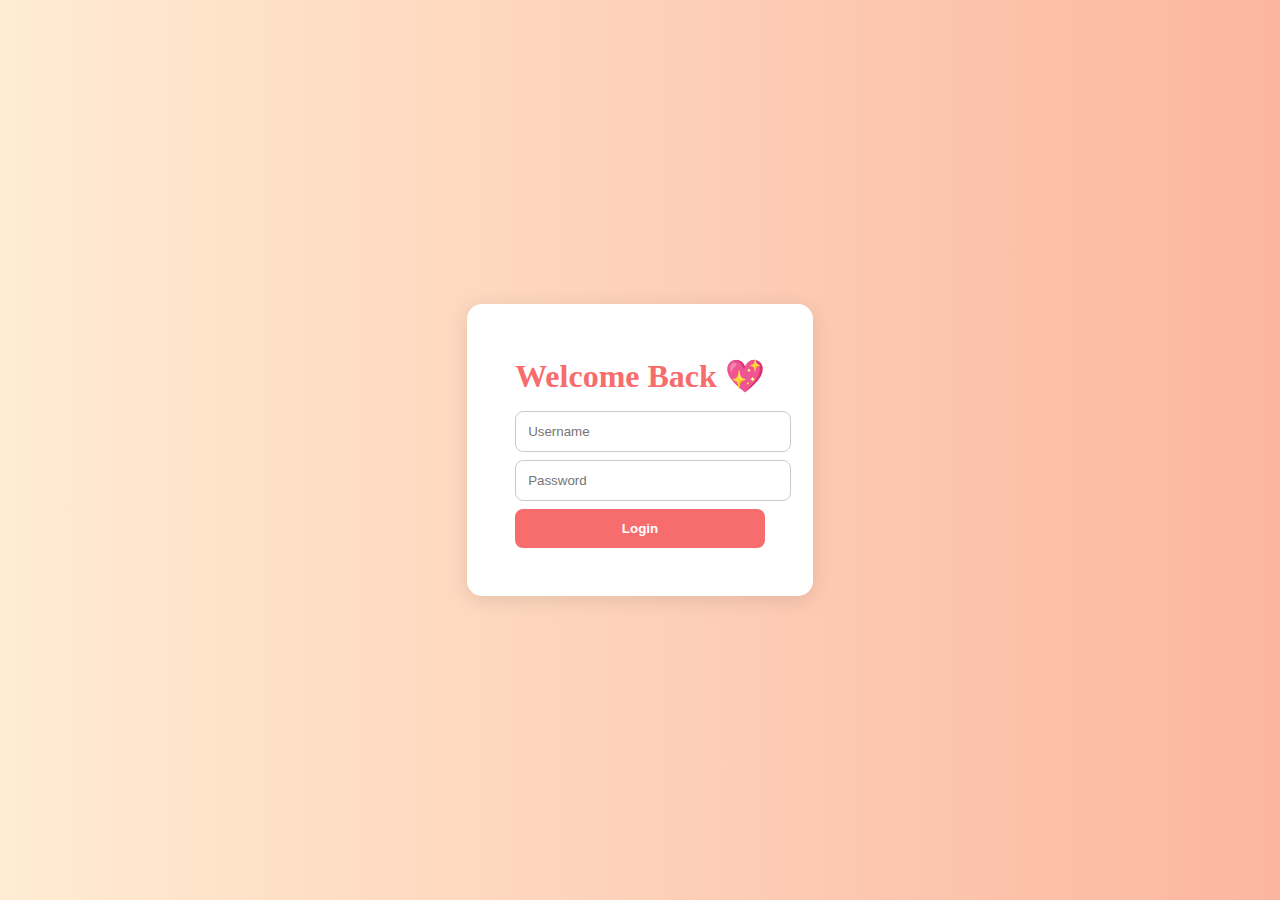
<file: playlist.html>
<!DOCTYPE html>
<html lang="en">
<head>
  <meta charset="UTF-8" />
  <meta name="viewport" content="width=device-width, initial-scale=1.0"/>
  <title>Shared Playlist</title>
  <link rel="stylesheet" href="stylesplaylist.css" />
  <link href="https://fonts.googleapis.com/css2?family=Great+Vibes&display=swap" rel="stylesheet">
</head>
<body>
  <nav>
    <a href="index.html">Home</a>
    <a href="about.html">About Us</a>
    <a href="relationship.html">Relationship</a>
    <a href="memories.html">Memories</a>
    <a href="agreement.html">Agreement</a>
    <a href="bucketlist.html">Bucket List</a>
    <a href="goals.html">Dreams & Goals</a>
    <a href="countdown.html">Countdowns</a>
    <a href="playlist.html">Playlist</a>
    <a href="letter.html">Letter of Appreciation</a>
    <a href="gratitude.html">Gratitude Wall</a>
    <a href="chat.html">chatting box</a>
  </nav>

  <main class="playlist">
    <h1>Our Shared Playlist 🎧</h1>
    <p class="subtitle">These songs tell our story, one lyric at a time 🎶</p>

    <div class="playlist-embed">
      <!-- Updated Spotify playlist embed -->
      <iframe style="border-radius:12px" src="https://open.spotify.com/embed/playlist/6o3S918QRInfWKuYnyYyS2?utm_source=generator" width="100%" height="380" frameBorder="0" allowfullscreen="" allow="autoplay; clipboard-write; encrypted-media; fullscreen; picture-in-picture" loading="lazy"></iframe>
    </div>
  </main>

  <script>
    const user = sessionStorage.getItem("loggedInUser");
    if (!user) {
      window.location.href = "login.html";
    }

    function logout() {
      sessionStorage.removeItem("loggedInUser");
      window.location.replace("login.html");
    }

    document.addEventListener("DOMContentLoaded", () => {
      const nav = document.querySelector("nav");

      if (nav && user) {
        const container = document.createElement("div");
        container.style.marginRight = "20px";
        container.style.display = "flex";
        container.style.alignItems = "center";
        container.style.gap = "15px";

        const welcomeText = document.createElement("span");
        welcomeText.textContent = `Welcome, ${user.charAt(0).toUpperCase() + user.slice(1)}!`;
        welcomeText.style.color = "black";
        welcomeText.style.fontWeight = "bold";

        const logoutBtn = document.createElement("a");
        logoutBtn.href = "#";
        logoutBtn.textContent = "Logout";
        logoutBtn.style.color = "white";
        logoutBtn.style.textDecoration = "none";
        logoutBtn.style.fontWeight = "bold";
        logoutBtn.addEventListener("click", logout);

        container.appendChild(welcomeText);
        container.appendChild(logoutBtn);
        nav.appendChild(container);
      }
    });
  </script>
</body>
</html>
</file>
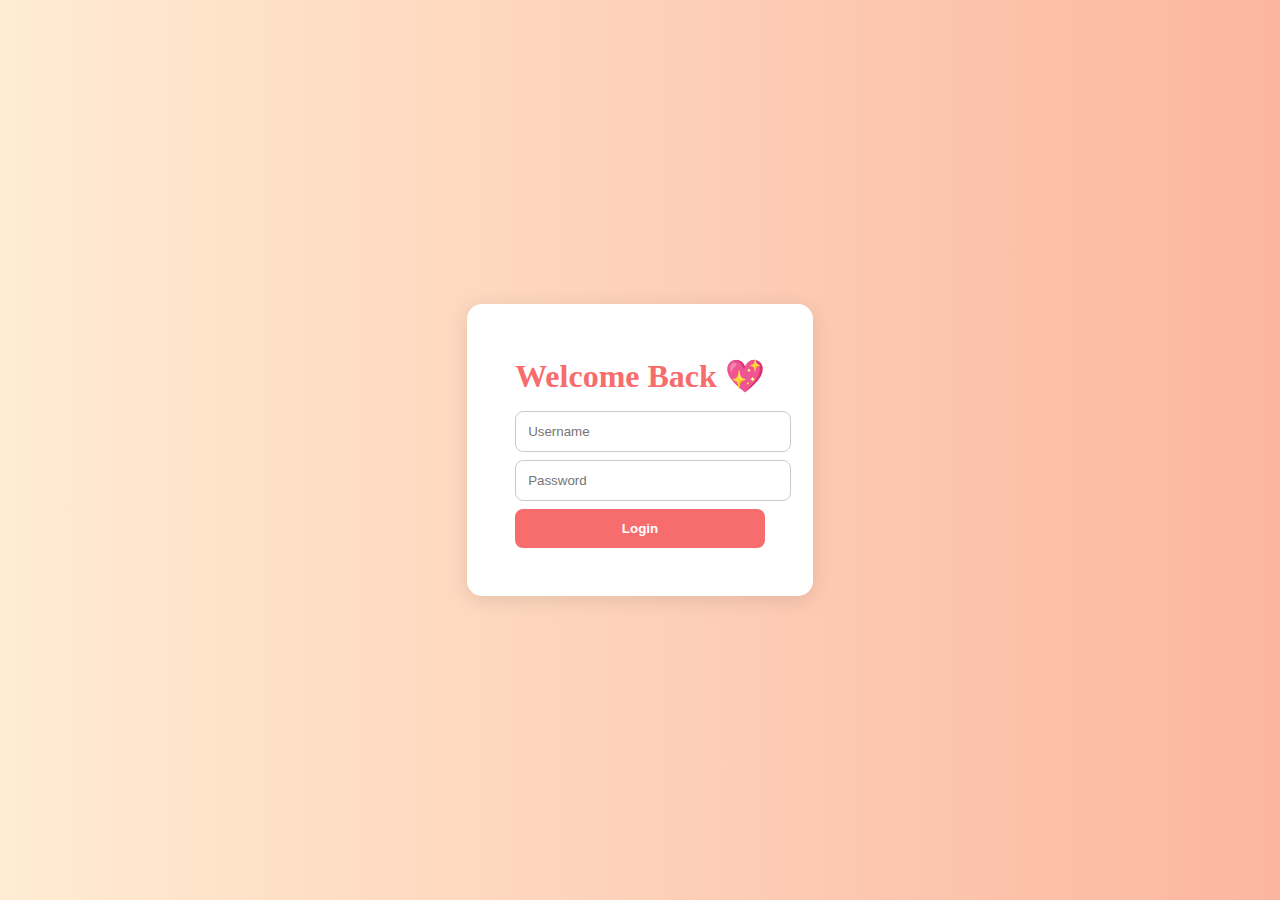
<file: relationship.html>
<!DOCTYPE html>
<html lang="en">
<head>
  <meta charset="UTF-8" />
  <meta name="viewport" content="width=device-width, initial-scale=1.0"/>
  <title>Relationship</title>
  <link rel="stylesheet" href="stylesrelationship.css" />
  <link href="https://fonts.googleapis.com/css2?family=Great+Vibes&family=Poppins:wght@300;500;700&display=swap" rel="stylesheet">
</head>
<body>
  <nav>
    <a href="index.html">Home</a>
    <a href="about.html">About Us</a>
    <a href="relationship.html">Relationship</a>
    <a href="memories.html">Memories</a>
    <a href="agreement.html">Agreement</a>
    <a href="bucketlist.html">Bucket List</a>
    <a href="goals.html">Dreams & Goals</a>
    <a href="countdown.html">Countdowns</a>
    <a href="playlist.html">Playlist</a>
    <a href="letter.html">Letter of Appreciation</a>
    <a href="gratitude.html">Gratitude Wall</a>
    <a href="chat.html">chatting box</a>
  </nav>

  <main class="relationship">
    <h1>Our Relationship Timeline 💖</h1>

    <section class="milestones">
      <div class="milestone">
        <h2>🌟 First Talk</h2>
        <p>We first spoke on [Insert Date] — a random chat that didn’t feel random at all.</p>
      </div>

      <div class="milestone">
        <h2>🎉 First Meeting</h2>
        <p>We met for the first time on [Insert Date], and I still remember how you smiled that day.</p>
      </div>

      <div class="milestone">
        <h2>💬 Deep Conversations</h2>
        <p>Our late-night convos, vulnerability, and warmth are everything. That's where love grew!</p>
      </div>

      <div class="milestone">
        <h2>🛤️ Ups and Downs</h2>
        <p>We’ve had arguments, miscommunications, and hard moments — but we always come back stronger.</p>
      </div>

      <div class="milestone">
        <h2>❤️ Still Growing</h2>
        <p>Our relationship keeps evolving with love, learning, and shared dreams. We’re in this together.</p>
      </div>
    </section>
  </main>

  <script>
    const user = sessionStorage.getItem("loggedInUser");
  if (!user) {
    window.location.href = "login.html";
  }

  function logout() {
    sessionStorage.removeItem("loggedInUser");
    window.location.replace("login.html");
  }
  
    document.addEventListener("DOMContentLoaded", () => {
      const nav = document.querySelector("nav");
  
      if (nav && user) {
        const container = document.createElement("div");
        container.style.marginRight = "20px"; // Slightly left from the edge
        container.style.display = "flex";
        container.style.alignItems = "center";
        container.style.gap = "15px";
  
        const welcomeText = document.createElement("span");
        welcomeText.textContent = `Welcome, ${user.charAt(0).toUpperCase() + user.slice(1)}!`;
        welcomeText.style.color = "black";
        welcomeText.style.fontWeight = "bold";
  
        const logoutBtn = document.createElement("a");
        logoutBtn.href = "#";
        logoutBtn.textContent = "Logout";
        logoutBtn.style.color = "white";
        logoutBtn.style.textDecoration = "none";
        logoutBtn.style.fontWeight = "bold";
        logoutBtn.addEventListener("click", logout);
  
        container.appendChild(welcomeText);
        container.appendChild(logoutBtn);
        nav.appendChild(container);
      }
    });
  </script>
  
</body>
</html>
</file>
<file: stylesindex.css>
/* =========================
   🌐 GLOBAL STYLES (Shared)
   ========================= */
   body {
    margin: 0;
    font-family: 'Times New Roman', Times, serif;
    background: linear-gradient(to right, #fff0f6, #ffe0ec);
    color: rgb(83, 18, 68);
    text-align: center;
    min-height: 100vh;
    padding-top: 100px; /* 🟣 This pushes the content down below nav */
  }
  
  /* =========================
     🌈 NAVIGATION BAR
     ========================= */

     /* Style for the logout button in the navigation */
/* Style for the logout button in the navigation */
#logout-btn {
  color: white; /* Matches the text color of the nav links */
  text-decoration: none;
  padding: 10px 20px;
  font-size: 16px;
  cursor: pointer;
  transition: background-color 0.3s ease;
}

#logout-btn:hover {
  background-color: #ff3b3b; /* Change this color to fit your theme */
  border-radius: 5px;
}

nav {
  position: fixed;
  top: 0;
  width: 100%;
  background: linear-gradient(to right, #ffafcc, #ffc8dd);
  padding: 1rem 2rem;
  display: flex;
  justify-content: center;
  flex-wrap: wrap;
  gap: 1rem;
  box-shadow: 0 4px 8px rgba(255, 192, 203, 0.4);
  border-radius: 0 0 20px 20px;
  animation: slideDown 1s ease-out;
}

nav a {
  color: #fff;
  text-decoration: none;
  font-weight: 500;
  background-color: #ff69b4;
  padding: 10px 18px;
  border-radius: 30px;
  transition: background 0.3s ease, transform 0.2s ease;
  box-shadow: 0 2px 6px rgba(255, 105, 180, 0.4);
  font-size: 1rem;
}

nav a:hover {
  background-color: #ff85c1;
  transform: scale(1.05);
}

/* Animation */
@keyframes slideDown {
  0% { transform: translateY(-20px); opacity: 0; }
  100% { transform: translateY(0); opacity: 1; }
}
  
  /* =========================
     🏠 HOME PAGE STYLES (index.html)
     ========================= */
  main.home {
    padding: 2rem;
  }
  
  main.home h1 {
    font-family: 'Great Vibes', cursive;
    font-size: 3rem;
    margin-bottom: 10px;
  }
  
  main.home p {
    font-size: 1.1rem;
    margin-bottom: 20px;
    max-width: 600px;
    margin-left: auto;
    margin-right: auto;
  }
  
  .countdown {
    font-size: 1.2rem;
    font-weight: bold;
    background: rgba(255, 255, 255, 0.2);
    padding: 10px 20px;
    border-radius: 15px;
    margin-bottom: 30px;
    display: inline-block;
    color: rgb(190, 63, 63);
  }
  
  .btn {
    padding: 12px 24px;
    background-color: white;
    color: #ff4e61;
    text-decoration: none;
    border-radius: 30px;
    font-weight: bold;
    transition: 0.3s;
  }
  
  .btn:hover {
    background-color: #ff69b4;
    color: white;
  }
  
  /* =========================
     📱 RESPONSIVE
     ========================= */
  @media (max-width: 600px) {
    nav {
      gap: 0.5rem;
      padding: 10px;
    }
  
    main.home h1 {
      font-size: 2.2rem;
    }
  
    .countdown {
      font-size: 1rem;
    }
  }
</file>
<file: stylesabout.css>
/* =========================
   ❤️ ABOUT US PAGE STYLES
   ========================= */

   main.about {
    padding: 3rem 2rem;
    max-width: 1000px;
    margin: auto;
    background: linear-gradient(to right, #fff0f6, #ffe0ec);
    border-radius: 20px;
    box-shadow: 0 10px 30px rgba(255, 105, 180, 0.15);
    animation: fadeIn 1s ease-in-out;
  }
  
  @keyframes fadeIn {
    0% { opacity: 0; transform: translateY(30px); }
    100% { opacity: 1; transform: translateY(0); }
  }
  
  main.about h1 {
    font-family: 'Great Vibes', cursive;
    font-size: 3.5rem;
    text-align: center;
    color: #d6336c;
    margin-bottom: 2rem;
    text-shadow: 2px 2px #ffc9de;
  }
  
  /* Profile Cards Section */
  .profile-cards {
    display: flex;
    gap: 2rem;
    justify-content: center;
    flex-wrap: wrap;
    margin-bottom: 3rem;
  }
  
  .card {
    background: #fff;
    padding: 2rem;
    border-radius: 20px;
    box-shadow: 0 8px 20px rgba(0, 0, 0, 0.1);
    width: 300px;
    transition: transform 0.3s ease, box-shadow 0.3s ease;
  }
  
  .card:hover {
    transform: scale(1.05);
    box-shadow: 0 12px 24px rgba(255, 105, 180, 0.3);
  }
  
  .card h2 {
    color: #f06595;
    margin-bottom: 1rem;
    font-size: 1.6rem;
  }
  
  .card p {
    margin: 0.5rem 0;
    line-height: 1.6;
    font-size: 1rem;
  }
  
  /* Our Story Section */
  .our-story {
    background: #fff7fb;
    padding: 2.5rem;
    border-radius: 15px;
    box-shadow: 0 4px 10px rgba(0,0,0,0.05);
    text-align: center;
    animation: fadeIn 1.2s ease-in-out;
  }
  
  .our-story h2 {
    color: #c9184a;
    font-size: 2.2rem;
    margin-bottom: 1.5rem;
    font-weight: 600;
  }
  
  .our-story p {
    font-size: 1.15rem;
    line-height: 1.7;
    color: #444;
    max-width: 700px;
    margin: auto;
  }
  
  /* ============ NAVIGATION STYLES ============ */
  nav {
    background: linear-gradient(to right, #ffafcc, #ffc8dd);
    padding: 1rem 2rem;
    display: flex;
    justify-content: center;
    flex-wrap: wrap;
    gap: 1rem;
    box-shadow: 0 4px 8px rgba(255, 192, 203, 0.4);
    border-radius: 0 0 20px 20px;
    animation: slideDown 1s ease-out;
  }
  
  nav a {
    color: #fff;
    text-decoration: none;
    font-weight: 500;
    background-color: #ff69b4;
    padding: 10px 18px;
    border-radius: 30px;
    transition: background 0.3s ease, transform 0.2s ease;
    box-shadow: 0 2px 6px rgba(255, 105, 180, 0.4);
    font-size: 1rem;
  }
  
  nav a:hover {
    background-color: #ff85c1;
    transform: scale(1.05);
  }
  
  @keyframes slideDown {
    0% { transform: translateY(-20px); opacity: 0; }
    100% { transform: translateY(0); opacity: 1; }
  }
  
  /* ============ PROFILE IMAGE STYLES ============ */
  .profile-pic-input {
    margin-bottom: 1rem;
    font-size: 0.9rem;
  }
  
  .profile-pic {
    width: 100%;
    max-height: 200px;
    object-fit: cover;
    border-radius: 15px;
    margin-bottom: 1rem;
    box-shadow: 0 4px 12px rgba(0, 0, 0, 0.1);
  }
</file>
<file: stylesagreement.css>
/* =========================
   💕 AGREEMENT PAGE STYLES
   ========================= */

   main.agreement {
    padding: 3rem 2rem;
    max-width: 1000px;
    margin: auto;
    background: linear-gradient(to right, #fff0f6, #ffe0ec);
    border-radius: 20px;
    box-shadow: 0 10px 30px rgba(255, 105, 180, 0.15);
    animation: fadeIn 1s ease-in-out;
  }
  
  @keyframes fadeIn {
    0% { opacity: 0; transform: translateY(30px); }
    100% { opacity: 1; transform: translateY(0); }
  }
  
  main.agreement h1 {
    font-family: 'Great Vibes', cursive;
    font-size: 3.5rem;
    text-align: center;
    color: #d6336c;
    margin-bottom: 2rem;
    text-shadow: 2px 2px #ffc9de;
  }
  
  .agreement-section {
    background: #fff7fb;
    padding: 2rem;
    border-radius: 15px;
    box-shadow: 0 4px 10px rgba(0,0,0,0.05);
    font-size: 1.15rem;
    line-height: 1.8;
    color: #444;
    text-align: center;
    margin-bottom: 2rem;
  }
  
  .uploaded-agreement {
    text-align: center;
    background-color: #fff;
    padding: 1.5rem;
    border-radius: 15px;
    box-shadow: 0 6px 12px rgba(255, 105, 180, 0.1);
  }
  
  .uploaded-agreement a {
    text-decoration: none;
    color: #c9184a;
    font-weight: bold;
    font-size: 1.1rem;
  }
  
  .uploaded-agreement a:hover {
    color: #f06595;
  }
  
  /* ============ NAVIGATION STYLES ============ */
  nav {
    background: linear-gradient(to right, #ffafcc, #ffc8dd);
    padding: 1rem 2rem;
    display: flex;
    justify-content: center;
    flex-wrap: wrap;
    gap: 1rem;
    box-shadow: 0 4px 8px rgba(255, 192, 203, 0.4);
    border-radius: 0 0 20px 20px;
    animation: slideDown 1s ease-out;
  }
  
  nav a {
    color: #fff;
    text-decoration: none;
    font-weight: 500;
    background-color: #ff69b4;
    padding: 10px 18px;
    border-radius: 30px;
    transition: background 0.3s ease, transform 0.2s ease;
    box-shadow: 0 2px 6px rgba(255, 105, 180, 0.4);
    font-size: 1rem;
  }
  
  nav a:hover {
    background-color: #ff85c1;
    transform: scale(1.05);
  }
  
  @keyframes slideDown {
    0% { transform: translateY(-20px); opacity: 0; }
    100% { transform: translateY(0); opacity: 1; }
  }
</file>
<file: stylesbucketlist.css>
body {
  margin: 0;
  background: #fff0f5;
  color: #333;
}

/* ============ NAVIGATION STYLES ============ */
nav {
  background: linear-gradient(to right, #ffafcc, #ffc8dd);
  padding: 1rem 2rem;
  display: flex;
  justify-content: center;
  flex-wrap: wrap;
  gap: 1rem;
  box-shadow: 0 4px 8px rgba(255, 192, 203, 0.4);
  border-radius: 0 0 20px 20px;
  animation: slideDown 1s ease-out;
}

nav a {
  color: #fff;
  text-decoration: none;
  font-weight: 500;
  background-color: #ff69b4;
  padding: 10px 18px;
  border-radius: 30px;
  transition: background 0.3s ease, transform 0.2s ease;
  box-shadow: 0 2px 6px rgba(255, 105, 180, 0.4);
  font-size: 1rem;
}

nav a:hover {
  background-color: #ff85c1;
  transform: scale(1.05);
}


main.bucket {
  padding: 3rem 2rem;
  max-width: 1000px;
  margin: auto;
  text-align: center;
}

main.bucket h1 {
  font-family: 'Great Vibes', cursive;
  font-size: 3rem;
  color: #d6336c;
  margin-bottom: 2rem;
  text-shadow: 1px 1px #ffc9de;
}

form {
  display: flex;
  gap: 10px;
  justify-content: center;
  flex-wrap: wrap;
  margin-bottom: 2rem;
}

form input, form button {
  padding: 10px;
  border-radius: 10px;
  border: 1px solid #ccc;
  font-family: 'Poppins', sans-serif;
}

form input {
  flex: 1;
  min-width: 150px;
}

form button {
  background-color: #ff69b4;
  color: white;
  font-weight: bold;
  border: none;
  cursor: pointer;
  transition: background 0.3s ease;
}

form button:hover {
  background-color: #ff4e8b;
}

.bucket-container {
  display: flex;
  flex-direction: column;
  gap: 1rem;
}

.bucket-item {
  background: #ffe0ec;
  border-radius: 12px;
  padding: 1rem;
  position: relative;
  box-shadow: 0 4px 15px rgba(255, 105, 180, 0.1);
  text-align: left;
  animation: fadeIn 0.6s ease-in;
}

.bucket-item.completed {
  opacity: 0.6;
  text-decoration: line-through;
}

.bucket-item .meta {
  font-size: 0.9rem;
  font-weight: bold;
  color: #555;
  margin-bottom: 5px;
}

.bucket-item .checkbox {
  position: absolute;
  right: 15px;
  top: 15px;
  transform: scale(1.3);
}

@keyframes fadeIn {
  from { opacity: 0; transform: translateY(20px); }
  to { opacity: 1; transform: translateY(0); }
}
</file>
<file: styleschatbox2.css>
body {
    font-family:  'Great Vibes';
    margin: 0;
    background: #fff0f5;
    color: #333;
  }
  
  /* ============ NAVIGATION STYLES ============ */
nav {
    background: linear-gradient(to right, #ffafcc, #ffc8dd);
    padding: 1rem 2rem;
    display: flex;
    justify-content: center;
    flex-wrap: wrap;
    gap: 1rem;
    box-shadow: 0 4px 8px rgba(255, 192, 203, 0.4);
    border-radius: 0 0 20px 20px;
    animation: slideDown 1s ease-out;
  }
  
  nav a {
    color: #fff;
    text-decoration: none;
    font-weight: 500;
    background-color: hsl(330, 100%, 71%);
    padding: 10px 18px;
    border-radius: 30px;
    transition: background 0.3s ease, transform 0.2s ease;
    box-shadow: 0 2px 6px rgba(255, 105, 180, 0.4);
    font-size: 1rem;
  }
  
  nav a:hover {
    background-color: #ff85c1;
    transform: scale(1.05);
  }
  
  @keyframes slideDown {
    0% { transform: translateY(-20px); opacity: 0; }
    100% { transform: translateY(0); opacity: 1; }
  }
  
  
  main {
    padding: 2rem;
    max-width: 800px;
    margin: auto;
  }
  
  h1 {
    text-align: center;
    color: #ff4e61;
    margin-bottom: 1rem;
  }
  
  form {
    display: flex;
    gap: 10px;
    margin-bottom: 2rem;
    flex-wrap: wrap;
    justify-content: center;
  }
  
  form input, form button {
    padding: 10px;
    border-radius: 10px;
    border: 1px solid #ccc;
    font-family: 'Poppins', sans-serif;
  }
  
  form input {
    flex: 1;
    min-width: 150px;
  }
  
  form button {
    background-color: #ff69b4;
    color: white;
    cursor: pointer;
    font-weight: bold;
    border: none;
  }
  
  form button:hover {
    background-color: #ff4e61;
  }
  
  .messages-container {
    max-height: 400px;
    overflow-y: auto;
    border: 1px solid #ccc;
    background: white;
    padding: 1rem;
    border-radius: 10px;
  }
  
  .message {
    background: #ffe0ec;
    padding: 10px;
    margin-bottom: 10px;
    border-radius: 10px;
  }
  
  .meta {
    font-size: 0.8rem;
    font-weight: bold;
    color: #555;
    display: block;
    margin-bottom: 5px;
  }
</file>
<file: styleschatbox.css>
/* =========================
   💬 CHAT BOX STYLES
   ========================= */

   main.chatbox {
    padding: 3rem 2rem;
    max-width: 1000px;
    margin: auto;
    background: linear-gradient(to right, #fff0f6, #ffe0ec);
    border-radius: 20px;
    box-shadow: 0 10px 30px rgba(255, 105, 180, 0.15);
    animation: fadeIn 1s ease-in-out;
  }
  
  @keyframes fadeIn {
    0% { opacity: 0; transform: translateY(30px); }
    100% { opacity: 1; transform: translateY(0); }
  }
  
  main.chatbox h1 {
    font-family: 'Great Vibes', cursive;
    font-size: 3.5rem;
    text-align: center;
    color: #d6336c;
    margin-bottom: 2rem;
    text-shadow: 2px 2px #ffc9de;
  }
  
  .discussion {
    display: flex;
    flex-direction: column;
    gap: 2rem;
  }
  
  .prompt-box, .journal-box {
    background: #fff7fb;
    padding: 2rem;
    border-radius: 15px;
    box-shadow: 0 6px 15px rgba(0,0,0,0.05);
  }
  
  .prompt-box h2, .journal-box h2 {
    color: #c9184a;
    margin-bottom: 1rem;
    font-size: 1.8rem;
  }
  
  .prompt-box ul {
    list-style: none;
    padding: 0;
    font-size: 1.1rem;
    line-height: 1.8rem;
    color: #444;
  }
  
  .prompt-box li::before {
    content: "💖 ";
  }
  
  textarea {
    width: 100%;
    height: 150px;
    padding: 1rem;
    border-radius: 12px;
    border: 1px solid #ffd6e0;
    font-size: 1rem;
    resize: vertical;
    box-shadow: inset 0 2px 6px rgba(255, 105, 180, 0.05);
  }
  
  button {
    margin-top: 1rem;
    padding: 10px 20px;
    background-color: #ff69b4;
    color: white;
    border: none;
    border-radius: 25px;
    cursor: pointer;
    font-weight: bold;
    transition: background 0.3s ease;
    box-shadow: 0 4px 10px rgba(255, 105, 180, 0.2);
  }
  
  button:hover {
    background-color: #ff85c1;
  }
  
  /* ============ NAVIGATION STYLES ============ */
  nav {
    background: linear-gradient(to right, #ffafcc, #ffc8dd);
    padding: 1rem 2rem;
    display: flex;
    justify-content: center;
    flex-wrap: wrap;
    gap: 1rem;
    box-shadow: 0 4px 8px rgba(255, 192, 203, 0.4);
    border-radius: 0 0 20px 20px;
    animation: slideDown 1s ease-out;
  }
  
  nav a {
    color: #fff;
    text-decoration: none;
    font-weight: 500;
    background-color: hsl(330, 100%, 71%);
    padding: 10px 18px;
    border-radius: 30px;
    transition: background 0.3s ease, transform 0.2s ease;
    box-shadow: 0 2px 6px rgba(255, 105, 180, 0.4);
    font-size: 1rem;
  }
  
  nav a:hover {
    background-color: #ff85c1;
    transform: scale(1.05);
  }
  
  @keyframes slideDown {
    0% { transform: translateY(-20px); opacity: 0; }
    100% { transform: translateY(0); opacity: 1; }
  }
</file>
<file: stylescountdowns.css>
/* =========================
   ⏳ COUNTDOWNS STYLES
   ========================= */

   main.countdowns {
    padding: 3rem 2rem;
    max-width: 1000px;
    margin: auto;
    background: linear-gradient(to right, #fff0f6, #ffe0ec);
    border-radius: 20px;
    box-shadow: 0 10px 30px rgba(255, 105, 180, 0.15);
    animation: fadeIn 1s ease-in-out;
  }
  
  @keyframes fadeIn {
    0% { opacity: 0; transform: translateY(30px); }
    100% { opacity: 1; transform: translateY(0); }
  }
  
  main.countdowns h1 {
    font-family: 'Great Vibes', cursive;
    font-size: 3.5rem;
    text-align: center;
    color: #d6336c;
    margin-bottom: 2.5rem;
    text-shadow: 2px 2px #ffc9de;
  }
  
  .timer-boxes {
    display: flex;
    justify-content: center;
    flex-wrap: wrap;
    gap: 2rem;
  }
  
  .timer-card {
    background: #fff7fb;
    padding: 2rem;
    border-radius: 15px;
    box-shadow: 0 6px 15px rgba(0, 0, 0, 0.05);
    width: 280px;
    text-align: center;
    font-size: 1.4rem;
    color: #444;
    transition: transform 0.3s ease, box-shadow 0.3s ease;
  }
  
  .timer-card:hover {
    transform: scale(1.05);
    box-shadow: 0 12px 24px rgba(255, 105, 180, 0.3);
  }
  
  .timer-card h2 {
    color: #c9184a;
    margin-bottom: 1rem;
    font-size: 1.8rem;
  }
  
  /* ============ NAVIGATION STYLES ============ */
  nav {
    background: linear-gradient(to right, #ffafcc, #ffc8dd);
    padding: 1rem 2rem;
    display: flex;
    justify-content: center;
    flex-wrap: wrap;
    gap: 1rem;
    box-shadow: 0 4px 8px rgba(255, 192, 203, 0.4);
    border-radius: 0 0 20px 20px;
    animation: slideDown 1s ease-out;
  }
  
  nav a {
    color: #fff;
    text-decoration: none;
    font-weight: 500;
    background-color: #ff69b4;
    padding: 10px 18px;
    border-radius: 30px;
    transition: background 0.3s ease, transform 0.2s ease;
    box-shadow: 0 2px 6px rgba(255, 105, 180, 0.4);
    font-size: 1rem;
  }
  
  nav a:hover {
    background-color: #ff85c1;
    transform: scale(1.05);
  }
  
  @keyframes slideDown {
    0% { transform: translateY(-20px); opacity: 0; }
    100% { transform: translateY(0); opacity: 1; }
  }
</file>
<file: stylesdreams&goals.css>
/* =========================
   💫 DREAMS & GOALS STYLES
   ========================= */

   main.goals {
    padding: 3rem 2rem;
    max-width: 1000px;
    margin: auto;
    background: linear-gradient(to right, #fff0f6, #ffe0ec);
    border-radius: 20px;
    box-shadow: 0 10px 30px rgba(255, 105, 180, 0.15);
    animation: fadeIn 1s ease-in-out;
  }
  
  @keyframes fadeIn {
    0% { opacity: 0; transform: translateY(30px); }
    100% { opacity: 1; transform: translateY(0); }
  }
  
  main.goals h1 {
    font-family: 'Great Vibes', cursive;
    font-size: 3.5rem;
    text-align: center;
    color: #d6336c;
    margin-bottom: 2rem;
    text-shadow: 2px 2px #ffc9de;
  }
  
  .goal-section {
    display: flex;
    flex-direction: column;
    gap: 2rem;
  }
  
  .goal-box {
    background: #fff7fb;
    padding: 2rem;
    border-radius: 15px;
    box-shadow: 0 6px 15px rgba(0,0,0,0.05);
  }
  
  .goal-box h2 {
    color: #c9184a;
    margin-bottom: 1rem;
    font-size: 1.8rem;
  }
  
  .goal-box ul {
    list-style: none;
    padding: 0;
    font-size: 1.1rem;
    line-height: 1.8rem;
    color: #444;
  }
  
  .goal-box li::before {
    content: "✨ ";
  }
  
  /* ============ NAVIGATION STYLES ============ */
  nav {
    background: linear-gradient(to right, #ffafcc, #ffc8dd);
    padding: 1rem 2rem;
    display: flex;
    justify-content: center;
    flex-wrap: wrap;
    gap: 1rem;
    box-shadow: 0 4px 8px rgba(255, 192, 203, 0.4);
    border-radius: 0 0 20px 20px;
    animation: slideDown 1s ease-out;
  }
  
  nav a {
    color: #fff;
    text-decoration: none;
    font-weight: 500;
    background-color: #ff69b4;
    padding: 10px 18px;
    border-radius: 30px;
    transition: background 0.3s ease, transform 0.2s ease;
    box-shadow: 0 2px 6px rgba(255, 105, 180, 0.4);
    font-size: 1rem;
  }
  
  nav a:hover {
    background-color: #ff85c1;
    transform: scale(1.05);
  }
  
  @keyframes slideDown {
    0% { transform: translateY(-20px); opacity: 0; }
    100% { transform: translateY(0); opacity: 1; }
  }
</file>
<file: stylesgratitude.css>
body {
  margin: 0;
  background: #fff0f5;
  color: #333;
}

nav {
  background: linear-gradient(to right, #ffafcc, #ffc8dd);
  padding: 1rem 2rem;
  display: flex;
  justify-content: center;
  flex-wrap: wrap;
  gap: 1rem;
  box-shadow: 0 4px 8px rgba(255, 192, 203, 0.4);
  border-radius: 0 0 20px 20px;
  animation: slideDown 1s ease-out;
}

nav a {
  color: #fff;
  text-decoration: none;
  font-weight: 500;
  background-color: #ff69b4;
  padding: 10px 18px;
  border-radius: 30px;
  transition: background 0.3s ease, transform 0.2s ease;
  box-shadow: 0 2px 6px rgba(255, 105, 180, 0.4);
  font-size: 1rem;
}

nav a:hover {
  background-color: #ff85c1;
  transform: scale(1.05);
}

@keyframes slideDown {
  0% { transform: translateY(-20px); opacity: 0; }
  100% { transform: translateY(0); opacity: 1; }
}

main.gratitude {
  padding: 3rem 2rem;
  max-width: 1000px;
  margin: auto;
  background: linear-gradient(to right, #fff0f6, #ffe0ec);
  border-radius: 20px;
  box-shadow: 0 10px 30px rgba(255, 105, 180, 0.15);
  animation: fadeIn 1s ease-in-out;
  text-align: center;
}

@keyframes fadeIn {
  0% { opacity: 0; transform: translateY(30px); }
  100% { opacity: 1; transform: translateY(0); }
}

main.gratitude h1 {
  font-family: 'Great Vibes', cursive;
  font-size: 3.5rem;
  color: #d6336c;
  margin-bottom: 1rem;
  text-shadow: 2px 2px #ffc9de;
}

.intro {
  font-size: 1.2rem;
  color: #444;
  margin-bottom: 2.5rem;
}

form {
  display: flex;
  justify-content: center;
  gap: 10px;
  margin-bottom: 2rem;
  flex-wrap: wrap;
}

form input {
  padding: 10px;
  border-radius: 10px;
  border: 1px solid #ccc;
  font-family: 'Poppins', sans-serif;
  min-width: 250px;
  font-size: 1rem;
}

form button {
  background-color: #ff69b4;
  color: white;
  border: none;
  padding: 10px 20px;
  border-radius: 10px;
  font-weight: bold;
  cursor: pointer;
  font-size: 1rem;
  transition: background 0.3s ease;
}

form button:hover {
  background-color: #ff4e7a;
}

.wall {
  display: flex;
  flex-wrap: wrap;
  gap: 1.5rem;
  justify-content: center;
}

.note {
  background: #fff;
  border-left: 5px solid #f06595;
  border-radius: 12px;
  box-shadow: 0 4px 15px rgba(255, 105, 180, 0.1);
  padding: 1.2rem 1.5rem;
  max-width: 300px;
  font-size: 1rem;
  position: relative;
  animation: scaleUp 0.4s ease;
}

@keyframes scaleUp {
  0% { transform: scale(0.9); opacity: 0; }
  100% { transform: scale(1); opacity: 1; }
}
</file>
<file: stylesloa.css>
/* =========================
   💌 LETTER OF APPRECIATION STYLES
   ========================= */

   main.loa {
    padding: 3rem 2rem;
    max-width: 900px;
    margin: auto;
    background: linear-gradient(to right, #fff0f6, #ffe0ec);
    border-radius: 20px;
    box-shadow: 0 10px 30px rgba(255, 105, 180, 0.15);
    animation: fadeIn 1s ease-in-out;
    text-align: center;
  }
  
  @keyframes fadeIn {
    0% { opacity: 0; transform: translateY(30px); }
    100% { opacity: 1; transform: translateY(0); }
  }
  
  main.loa h1 {
    font-family: 'Great Vibes', cursive;
    font-size: 3.5rem;
    color: #d6336c;
    margin-bottom: 2rem;
    text-shadow: 2px 2px #ffc9de;
  }
  
  .letter-box {
    background: #fff;
    padding: 2.5rem;
    border-radius: 20px;
    box-shadow: 0 8px 24px rgba(255, 105, 180, 0.1);
    font-size: 1.15rem;
    line-height: 1.8;
    color: #444;
    max-width: 700px;
    margin: auto;
    animation: fadeIn 1.2s ease-in-out;
  }
  
  .letter-box h2 {
    color: #c9184a;
    font-size: 2rem;
    margin-bottom: 1.5rem;
  }
  
  .signature {
    margin-top: 2rem;
    font-style: italic;
    font-size: 1.1rem;
    color: #c9184a;
  }
  
  /* ============ NAVIGATION STYLES ============ */
  nav {
    background: linear-gradient(to right, #ffafcc, #ffc8dd);
    padding: 1rem 2rem;
    display: flex;
    justify-content: center;
    flex-wrap: wrap;
    gap: 1rem;
    box-shadow: 0 4px 8px rgba(255, 192, 203, 0.4);
    border-radius: 0 0 20px 20px;
    animation: slideDown 1s ease-out;
  }
  
  nav a {
    color: #fff;
    text-decoration: none;
    font-weight: 500;
    background-color: #ff69b4;
    padding: 10px 18px;
    border-radius: 30px;
    transition: background 0.3s ease, transform 0.2s ease;
    box-shadow: 0 2px 6px rgba(255, 105, 180, 0.4);
    font-size: 1rem;
  }
  
  nav a:hover {
    background-color: #ff85c1;
    transform: scale(1.05);
  }
  
  @keyframes slideDown {
    0% { transform: translateY(-20px); opacity: 0; }
    100% { transform: translateY(0); opacity: 1; }
  }
</file>
<file: styleslogin.css>
body {
    font-family: 'Poppins', sans-serif;
    background: linear-gradient(to right, #ffecd2, #fcb69f);
    display: flex;
    justify-content: center;
    align-items: center;
    height: 100vh;
    margin: 0;
  }
  
  .login-container {
    background: white;
    padding: 2rem 3rem;
    border-radius: 15px;
    box-shadow: 0 4px 20px rgba(0,0,0,0.1);
    text-align: center;
  }
  
  .login-container h1 {
    font-family: 'Great Vibes', cursive;
    margin-bottom: 1rem;
    color: #f76c6c;
  }
  
  #login-form input {
    display: block;
    width: 100%;
    margin: 0.5rem 0;
    padding: 0.75rem;
    border: 1px solid #ccc;
    border-radius: 8px;
  }
  
  #login-form button {
    padding: 0.75rem;
    width: 100%;
    background-color: #f76c6c;
    color: white;
    border: none;
    border-radius: 8px;
    cursor: pointer;
    font-weight: bold;
  }
  
  #login-form button:hover {
    background-color: #ff9999;
  }
  
  #error-msg {
    color: red;
    margin-top: 10px;
  }
</file>
<file: stylesplaylist.css>
/* =========================
   🎧 PLAYLIST PAGE STYLES
   ========================= */

   main.playlist {
    padding: 3rem 2rem;
    max-width: 1000px;
    margin: auto;
    background: linear-gradient(to right, #fff0f6, #ffe0ec);
    border-radius: 20px;
    box-shadow: 0 10px 30px rgba(255, 105, 180, 0.15);
    animation: fadeIn 1s ease-in-out;
    text-align: center;
  }
  
  @keyframes fadeIn {
    0% { opacity: 0; transform: translateY(30px); }
    100% { opacity: 1; transform: translateY(0); }
  }
  
  main.playlist h1 {
    font-family: 'Great Vibes', cursive;
    font-size: 3.5rem;
    color: #d6336c;
    margin-bottom: 1rem;
    text-shadow: 2px 2px #ffc9de;
  }
  
  .subtitle {
    font-size: 1.2rem;
    color: #555;
    margin-bottom: 2rem;
  }
  
  .playlist-embed {
    border-radius: 20px;
    overflow: hidden;
    box-shadow: 0 8px 24px rgba(255, 105, 180, 0.2);
  }
  
  /* ============ NAVIGATION STYLES ============ */
  nav {
    background: linear-gradient(to right, #ffafcc, #ffc8dd);
    padding: 1rem 2rem;
    display: flex;
    justify-content: center;
    flex-wrap: wrap;
    gap: 1rem;
    box-shadow: 0 4px 8px rgba(255, 192, 203, 0.4);
    border-radius: 0 0 20px 20px;
    animation: slideDown 1s ease-out;
  }
  
  nav a {
    color: #fff;
    text-decoration: none;
    font-weight: 500;
    background-color: #ff69b4;
    padding: 10px 18px;
    border-radius: 30px;
    transition: background 0.3s ease, transform 0.2s ease;
    box-shadow: 0 2px 6px rgba(255, 105, 180, 0.4);
    font-size: 1rem;
  }
  
  nav a:hover {
    background-color: #ff85c1;
    transform: scale(1.05);
  }
  
  @keyframes slideDown {
    0% { transform: translateY(-20px); opacity: 0; }
    100% { transform: translateY(0); opacity: 1; }
  }
</file>
<file: stylesrelationship.css>
/* =========================
   💞 RELATIONSHIP PAGE STYLES
   ========================= */

   main.relationship {
    padding: 3rem 2rem;
    max-width: 1000px;
    margin: auto;
    background: linear-gradient(to right, #fff0f6, #ffe0ec);
    border-radius: 20px;
    box-shadow: 0 10px 30px rgba(255, 105, 180, 0.15);
    animation: fadeIn 1s ease-in-out;
  }
  
  @keyframes fadeIn {
    0% { opacity: 0; transform: translateY(30px); }
    100% { opacity: 1; transform: translateY(0); }
  }
  
  main.relationship h1 {
    font-family: 'Great Vibes', cursive;
    font-size: 3.5rem;
    text-align: center;
    color: #d6336c;
    margin-bottom: 2rem;
    text-shadow: 2px 2px #ffc9de;
  }
  
  /* Timeline/Milestones Section */
  .milestones {
    display: flex;
    flex-direction: column;
    gap: 2rem;
    margin-top: 2rem;
  }
  
  .milestone {
    background: #fff;
    padding: 2rem;
    border-radius: 20px;
    box-shadow: 0 8px 20px rgba(0, 0, 0, 0.1);
    transition: transform 0.3s ease, box-shadow 0.3s ease;
  }
  
  .milestone:hover {
    transform: scale(1.03);
    box-shadow: 0 12px 24px rgba(255, 105, 180, 0.2);
  }
  
  .milestone h2 {
    color: #f06595;
    margin-bottom: 1rem;
    font-size: 1.8rem;
  }
  
  .milestone p {
    margin: 0.5rem 0;
    line-height: 1.6;
    font-size: 1.05rem;
    color: #444;
  }
  
  /* ============ NAVIGATION STYLES (Same as About) ============ */
  nav {
    background: linear-gradient(to right, #ffafcc, #ffc8dd);
    padding: 1rem 2rem;
    display: flex;
    justify-content: center;
    flex-wrap: wrap;
    gap: 1rem;
    box-shadow: 0 4px 8px rgba(255, 192, 203, 0.4);
    border-radius: 0 0 20px 20px;
    animation: slideDown 1s ease-out;
  }
  
  nav a {
    color: #fff;
    text-decoration: none;
    font-weight: 500;
    background-color: #ff69b4;
    padding: 10px 18px;
    border-radius: 30px;
    transition: background 0.3s ease, transform 0.2s ease;
    box-shadow: 0 2px 6px rgba(255, 105, 180, 0.4);
    font-size: 1rem;
  }
  
  nav a:hover {
    background-color: #ff85c1;
    transform: scale(1.05);
  }
  
  /* Slide Down Animation */
  @keyframes slideDown {
    0% { transform: translateY(-20px); opacity: 0; }
    100% { transform: translateY(0); opacity: 1; }
  }
</file>
